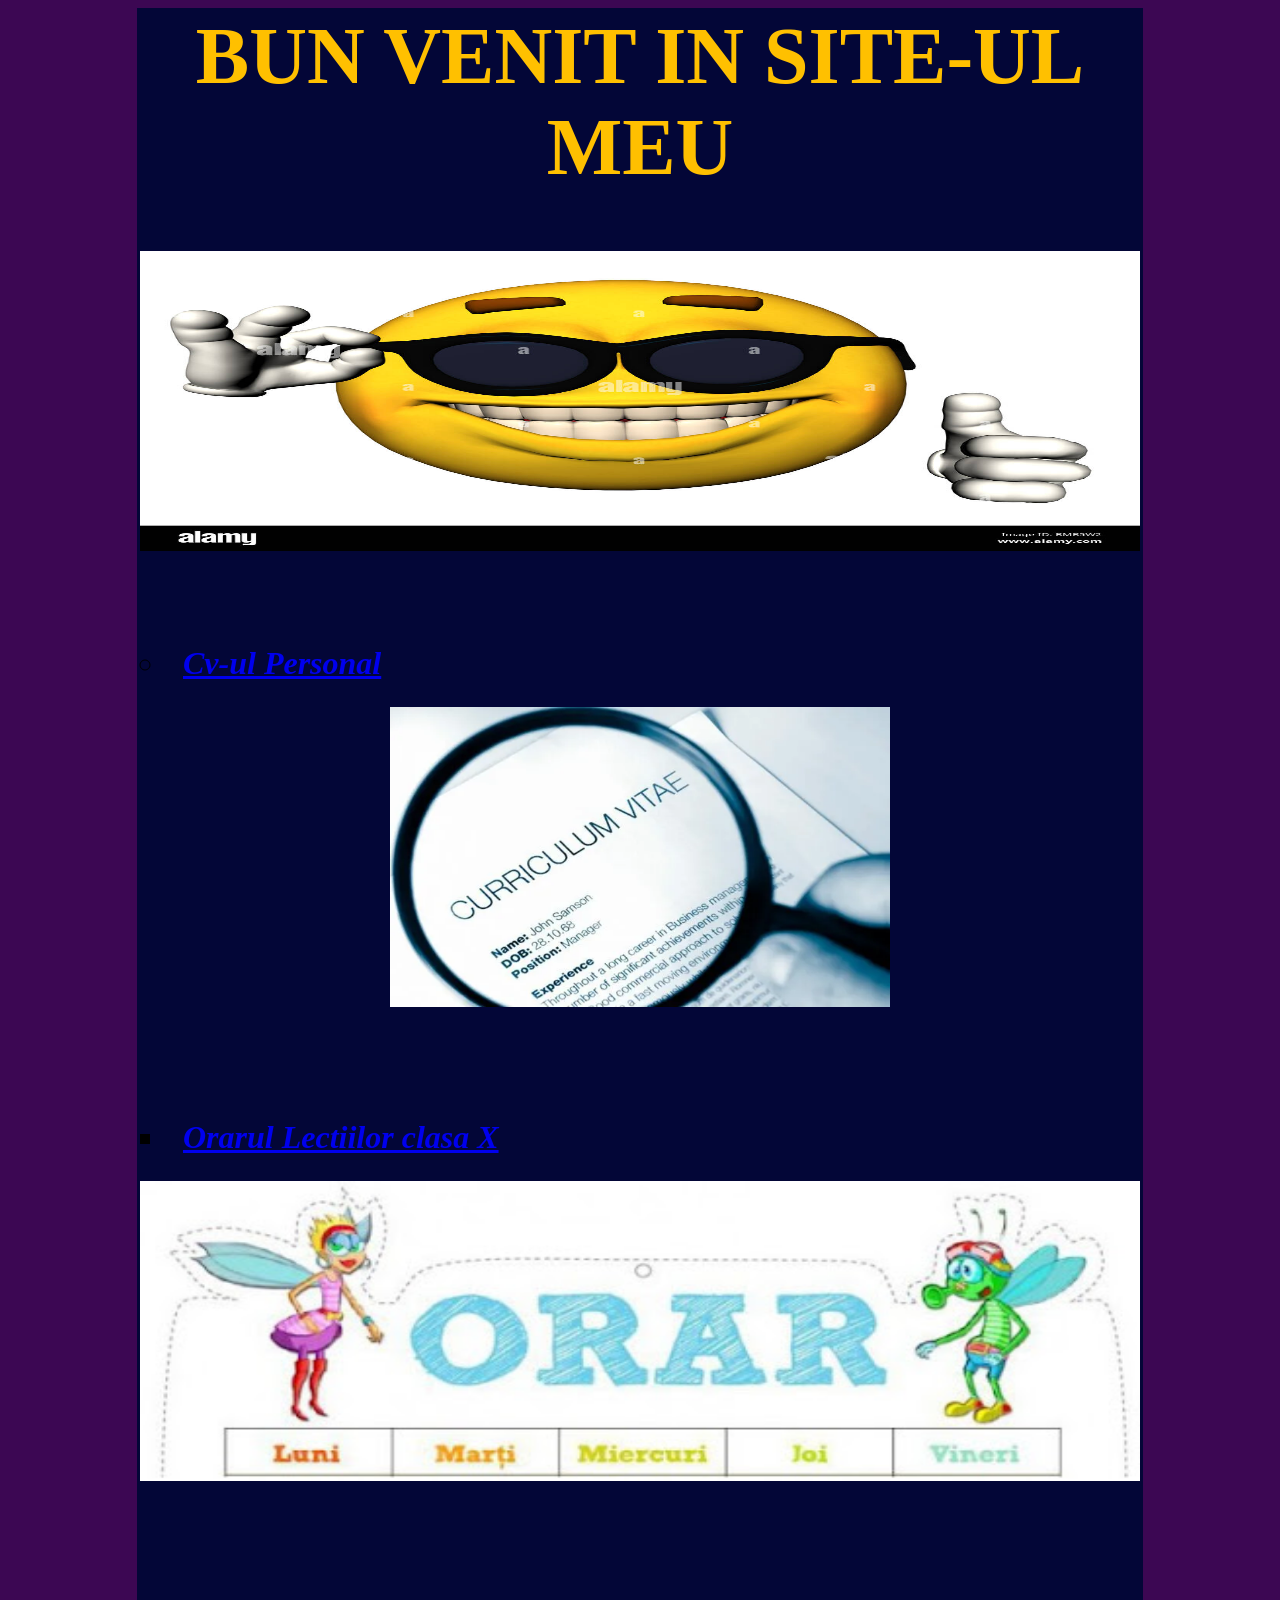
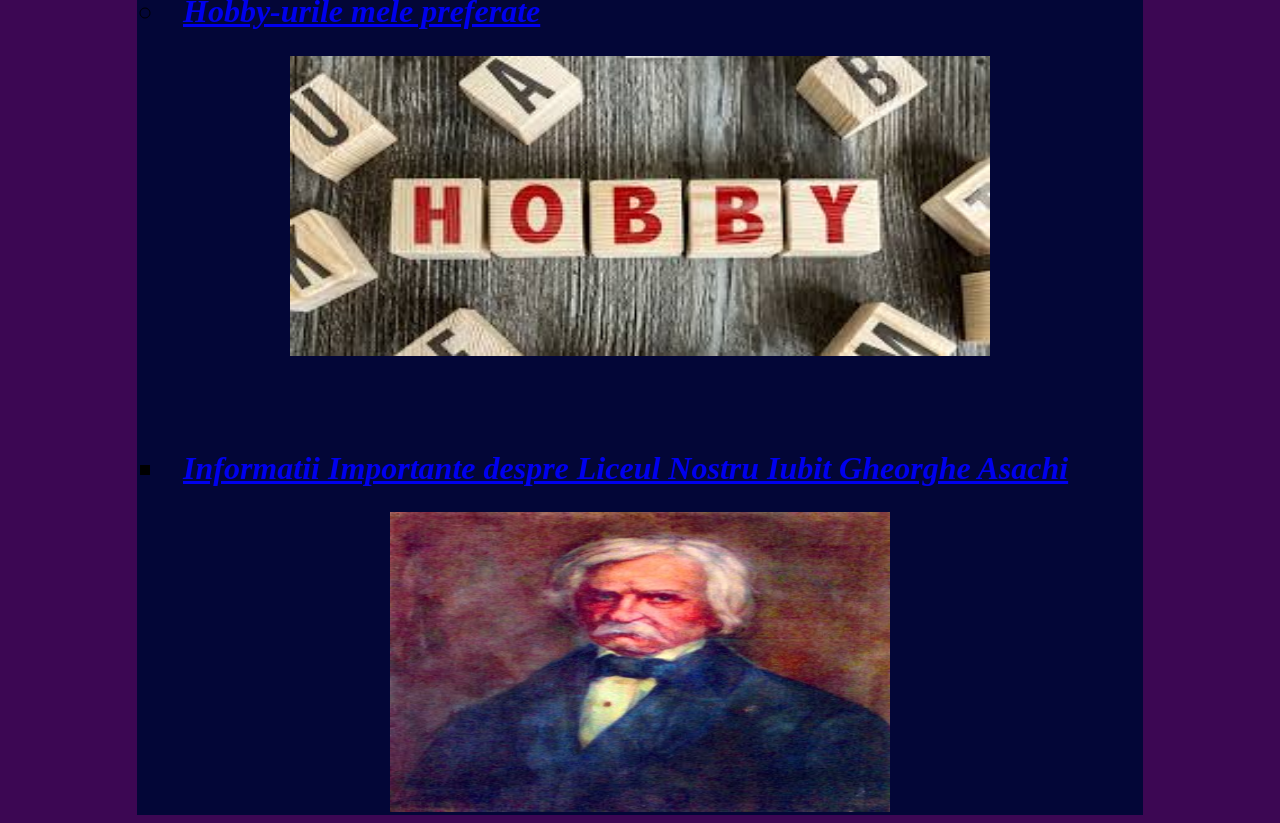
<file: src/index.html>
<html>
<head>
<title >Cuprins</title>
</head>
<body bgcolor="#3C0753">
<table border="0" align="center" width="900" height="800" bgcolor="#030637">
<tr>
<th><h1 style="font-size:80px; color:#FFC000"><b>BUN VENIT IN SITE-UL MEU</h1></b></caption></th>
</tr>
<tr>
<th>
<img src="like.jpg" width="1000" height="300"><br><br><br><br><br><br>
</th>
</tr>
<ul type="circle">
<tr>
<td >
<a  href="C:\Users\User\Downloads\HtmlProiectInfo\CV.html"><h1 ><b><i><li type="circle" >Cv-ul Personal</a></b></i></h1></li>
</td>
</tr>
<tr>
<th>
<img src="curiculum.jpg" width="500" height="300"><br><br><br><br><br><br><br>
</th>
</tr>
<tr>
<td >
<a  href="C:\Users\User\Downloads\HtmlProiectInfo\Orarul.html"><h1><i><b><li type="square">Orarul Lectiilor clasa X</a></i></b></h1></li>
</td>
</tr>
<tr>
<th>
<img src="orar.jpg" width="1000" height="300"><br><br><br><br><br><br><br>
</th>
</tr>
<tr>
<td >
<a  href="C:\Users\User\Downloads\HtmlProiectInfo\hobby.html"><h1><b><i><li type="circle">Hobby-urile mele preferate</a></i></b></h1></li>
</td>
</tr>
<tr>
<th>
<img src="hobi.jpg" width="700" height="300"><br><br><br><br><br><br>
</th>
</tr>
<tr>
<td >
<a  href="C:\Users\User\Downloads\HtmlProiectInfo\alegere.html"><b><i><h1><li type="square">Informatii Importante despre Liceul Nostru Iubit Gheorghe Asachi</a></b></i></h1></li>
</td>
</tr>
<tr>
<th>
<img src="asachii.jpg" width="500" height="300">
</th>
</tr>
</ul>
</table>
</body>
</html>
</file>
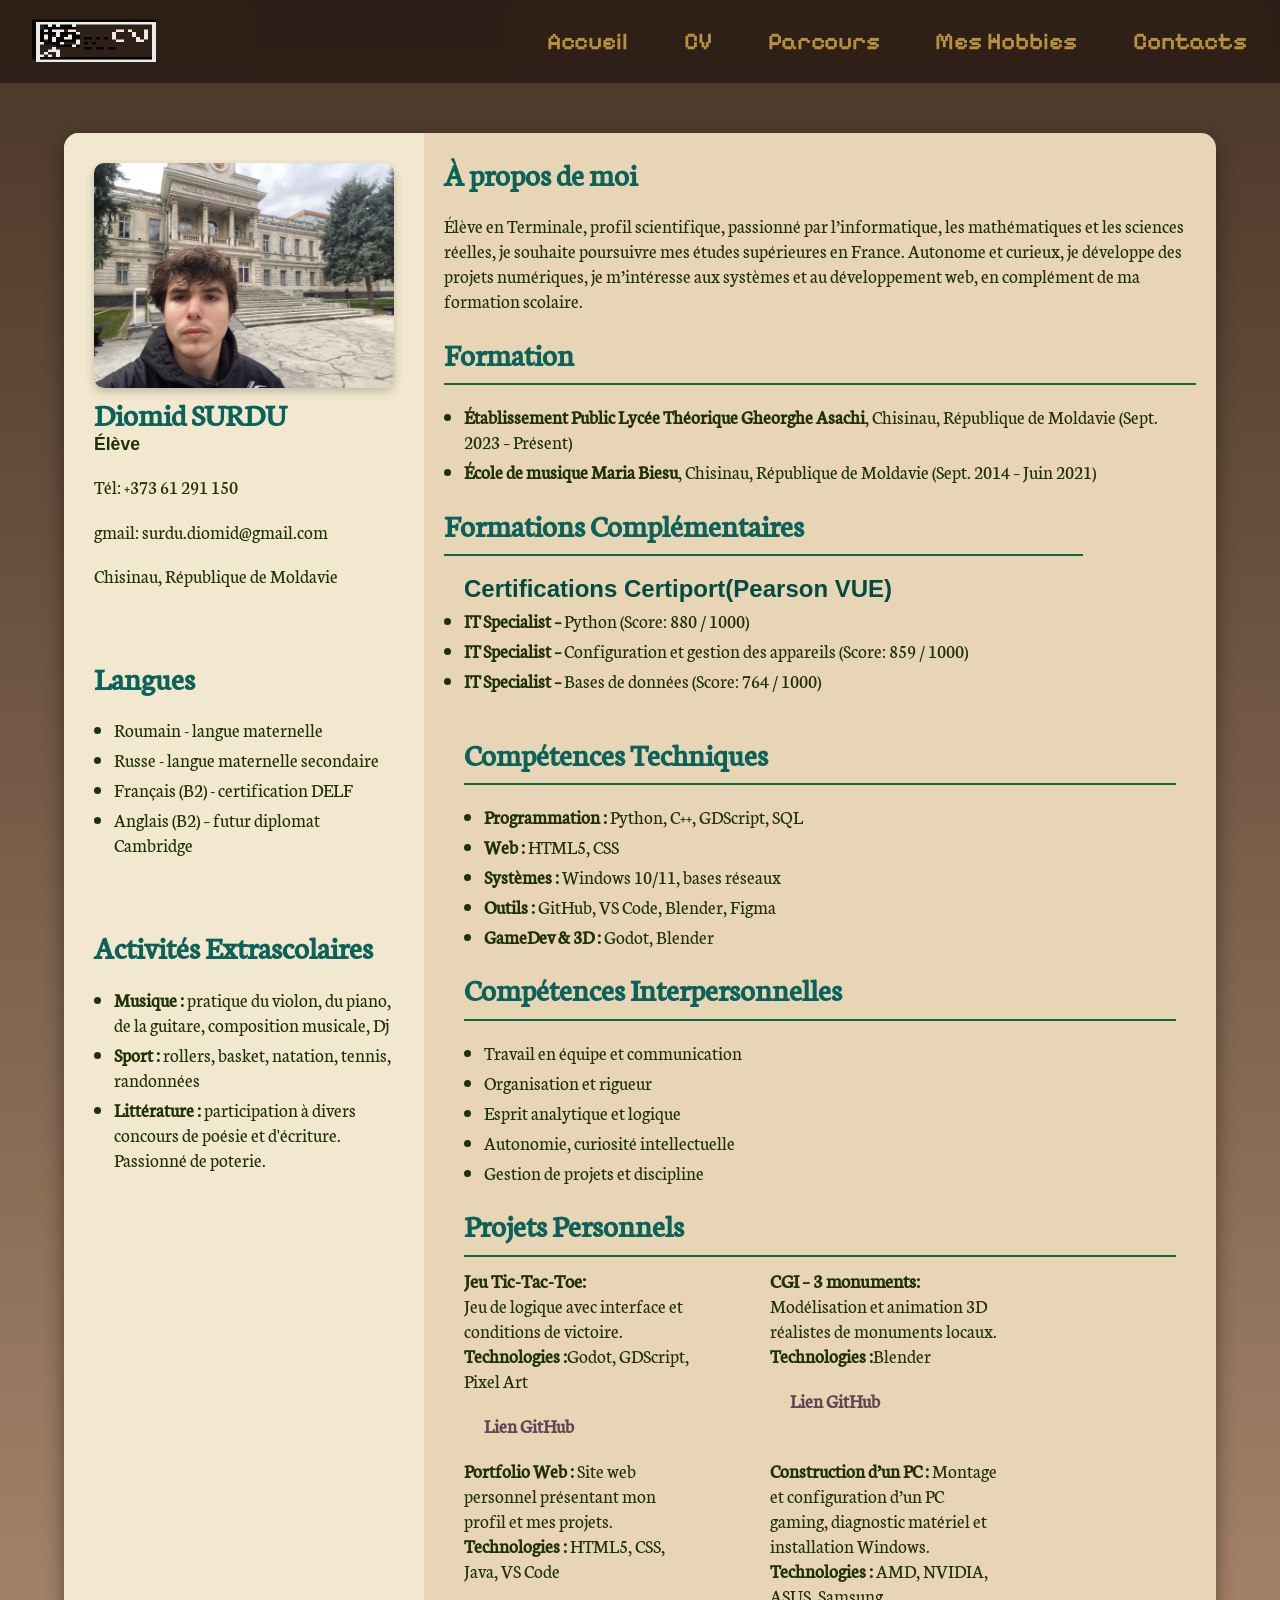
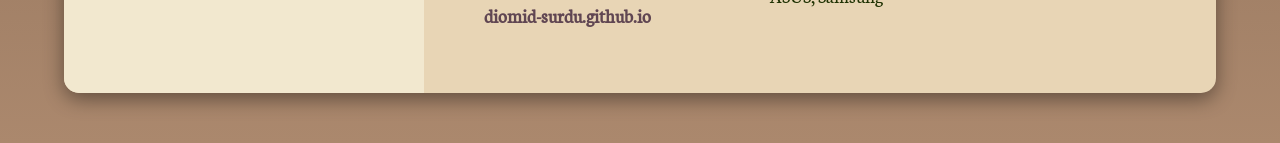
<file: CV.html>
<!DOCTYPE html>
<html lang="en">
<head>
    <meta charset="UTF-8">
    <meta name="viewport" content="width=device-width, initial-scale=1.0">
    <title>CV Personal</title>
    <link href="https://fonts.googleapis.com/css2?family=Poppins:wght@300;400;600&display=swap" rel="stylesheet">
    <link rel="stylesheet" href="style.css">
    <style>
        body {
            margin: 0;
            font-family: 'Neuton', sans-serif;
            background: linear-gradient(180deg, #493628, #AB886D);
            color: #1f3203;
            font-size:1.2rem;
        }
        .header {
            background-color: #2B1D16;
        }
        .nav-options {
            gap: 0.98rem;
        }
        .nav-options a {
            color: #c39b3d;
}
        .nav-options a:hover {
            color: #FFD700;
        }
        .container {
            display: flex;
            flex-direction: row;
            align-items: flex-start;
            margin: 50px auto;
            width: 90%;
            max-width: 1200px;
            background: #E8D5B5;
            border-radius: 15px;
            box-shadow: 0 6px 20px rgba(0, 0, 0, 0.419);
            overflow: hidden;
        }
        .profile-pic {
            flex: 0 0 300px; /* Fixed width for the image */
            height: 1500px;
            background: #F2E8CF;
            padding: 30px;
            text-align: left;
        }
        .profile-pic img {
            width: 100%;
            border-radius: 10px;
            box-shadow: 0 4px 10px rgba(0, 0, 0, 0.2);
        }
        .content {
            flex: 1;
            padding: 20px;
        }
        h1, h2, h3 {
            margin: 0;
        }
        h1 {
            font-size: 2rem;
            color: #0a6258;
        }
        h2 {
            font-size: 1.5rem;
            color: #004d40;
            font-family: 'Roboto', sans-serif;
        }
        h3 {
            font-size: 1.2rem;
        }
        ul, ol {
            padding-left: 20px;
        }
        li {
            margin: 5px 0;
        }
        .highlight {
            background: #ffcc80;
            padding: 1px;
            border-radius: 1px;
            color: #ffffff;
            font-weight: bold;
        }
        a {
            text-decoration: none;
            color: #604652;
            font-weight: bold;
            margin: 20px;
            display: inline-block;
        }
        a:hover {
            color: #004d40;
            transform: scale(1.3);
            transition: all 0.4s cubic-bezier(0.25, 1, 0.5, 1);
        }
        /*float*/
        div.fltcontainer {
            width:100%w;
            overflow:auto;
        }
        div.fltcontainer div {
            width:33%;  
            float:left;
            margin-right: 10%;
        }
        div.mycontainer div:last-child {
            margin-right: 0;
        }


    </style>
</head>
<body>
    <header>
        <div class="header">
            <img src="ressources/cv.gif" style="width:8rem;height:5rem;margin:0rem" alt="mon_logo">
            <nav class="nav-options">
                <a href="index.html" class="pixelify_font">Accueil</a>
                <a href="CV.html" class="pixelify_font">CV</a>
                <a href="parcours.html" class="pixelify_font">Parcours</a>
                <a href="hobby.html" class="pixelify_font">Mes Hobbies</a>
                <a href="contacts.html" class="pixelify_font" style="margin-right:1px;">Contacts</a>
            </nav>
        </div>
    </header>
    <div class="container">
        <!-- Left :-->
        <div class="profile-pic" >
            <img src="ressources/moi.jpg" alt="Profile Picture" class = "auto_rotate">
            <h1>Diomid SURDU</h1>
            <h2 style = "font-size:1.1rem;color:#1f3203">Élève</h2>
            <p>Tél: +373 61 291 150</p>
            <p>gmail: surdu.diomid@gmail.com</p>
            <p>Chisinau, République de Moldavie</p>
            <br><br>
            <h1>Langues</h1>
            <ul>
                <li>Roumain - langue maternelle</li>
                <li>Russe - langue maternelle secondaire</li>
                <li>Français (B2) - certification DELF</li>
                <li>Anglais (B2) – futur diplomat Cambridge</li>
            </ul>
            <br><br>
            <h1>Activités Extrascolaires</h1>
            <ul>
                <li><strong>Musique :</strong> pratique du violon, du piano, de la guitare, composition musicale, Dj</li>
                <li><strong>Sport :</strong> rollers, basket, natation, tennis, randonnées</li>
                <li><strong>Littérature :</strong> participation à divers concours de poésie et d'écriture. Passionné de poterie.</li>
            </ul>
        </div>
        <!-- Right: -->
        <div class="content">
            <h1>À propos de moi</h1>
            <p>Élève en Terminale, profil scientifique, passionné par l’informatique, les mathématiques et les sciences réelles, 
                je souhaite poursuivre mes études supérieures en France. Autonome et curieux, je développe des projets numériques, 
                je m’intéresse aux systèmes et au développement web, en complément de ma formation scolaire.</p>

            <h1>Formation</h1>
            <hr style="width:100%;height:2px;border-width:0;color:#0c6a3e;background-color:#0c6a3e">
            <ul>
                <li><strong>Établissement Public Lycée Théorique Gheorghe Asachi</strong>, Chisinau, République de Moldavie (Sept. 2023 – Présent)</li>
                <li><strong>École de musique Maria Biesu</strong>, Chisinau, République de Moldavie (Sept. 2014 – Juin 2021)</li>
            </ul>

            <h1>Formations Complémentaires</h1>
            <hr style="text-align:left;margin-left:0;width:85%;height:2px;border-width:0;color:#0c6a3e;background-color:#0c6a3e">
            <ul><h2>Certifications Certiport(Pearson VUE)</h2>
                <li><strong>IT Specialist –</strong> Python (Score: 880 / 1000)</li>
                <li><strong>IT Specialist – </strong>Configuration et gestion des appareils (Score: 859 / 1000)</li>
                <li><strong>IT Specialist –</strong> Bases de données (Score: 764 / 1000)</li>
            </ul>

            <div class="content">
                <h1>Compétences Techniques</h1>
                <hr style="width:100%;height:2px;border-width:0;color:#0c6a3e;background-color:#0c6a3e">
                <ul>
                    <li><strong>Programmation :</strong> Python, C++, GDScript, SQL</li>
                    <li><strong>Web :</strong> HTML5, CSS</li>
                    <li><strong>Systèmes :</strong> Windows 10/11, bases réseaux</li>
                    <li><strong>Outils :</strong> GitHub, VS Code, Blender, Figma</li>
                    <li><strong>GameDev & 3D :</strong> Godot, Blender</li>
                </ul>
            
                <h1>Compétences Interpersonnelles</h1>
                <hr style="width:100%;height:2px;border-width:0;color:#0c6a3e;background-color:#0c6a3e">
                <ul>
                    <li>Travail en équipe et communication</li>
                    <li>Organisation et rigueur</li>
                    <li>Esprit analytique et logique</li>
                    <li>Autonomie, curiosité intellectuelle</li>
                    <li>Gestion de projets et discipline</li>
                </ul>

            <h1>Projets Personnels</h1>
            <hr style="width:100%;height:2px;border-width:0;color:#0c6a3e;background-color:#0c6a3e">
                <div class="fltcontainer">
                    <div><strong style="font-size:20px">Jeu Tic-Tac-Toe:</strong><br>Jeu de logique avec interface et conditions de victoire.
                        <br><strong>Technologies :</strong>Godot, GDScript, Pixel Art
                        <br> <a href="https://github.com/diomid-surdu27/Tic-Tac-Toe">Lien GitHub</a></div>
                    <div><strong style="font-size:20px">CGI – 3 monuments:</strong><br>Modélisation et animation 3D réalistes de monuments locaux.
                        <br></ber><strong>Technologies :</strong>Blender
                        <br> <a href="https://github.com/diomid-surdu/CGI-museums">Lien GitHub</a></div>
                </div>
                <div class="fltcontainer">
                    <div><strong>Portfolio Web :</strong> Site web personnel présentant mon profil et mes projets.
                        <br><strong>Technologies :</strong> HTML5, CSS, Java, VS Code
                        <br> <a href="https://diomid-surdu.github.io">diomid-surdu.github.io</a></div>
                    <div><strong>Construction d’un PC :</strong> Montage et configuration d’un PC gaming, diagnostic matériel et installation Windows.
                        <br><strong>Technologies :</strong> AMD, NVIDIA, ASUS, Samsung
                </div>
                    </div>
                    </div>
                </div>
            </div>
        </div>
    </body>
</html>
</file>
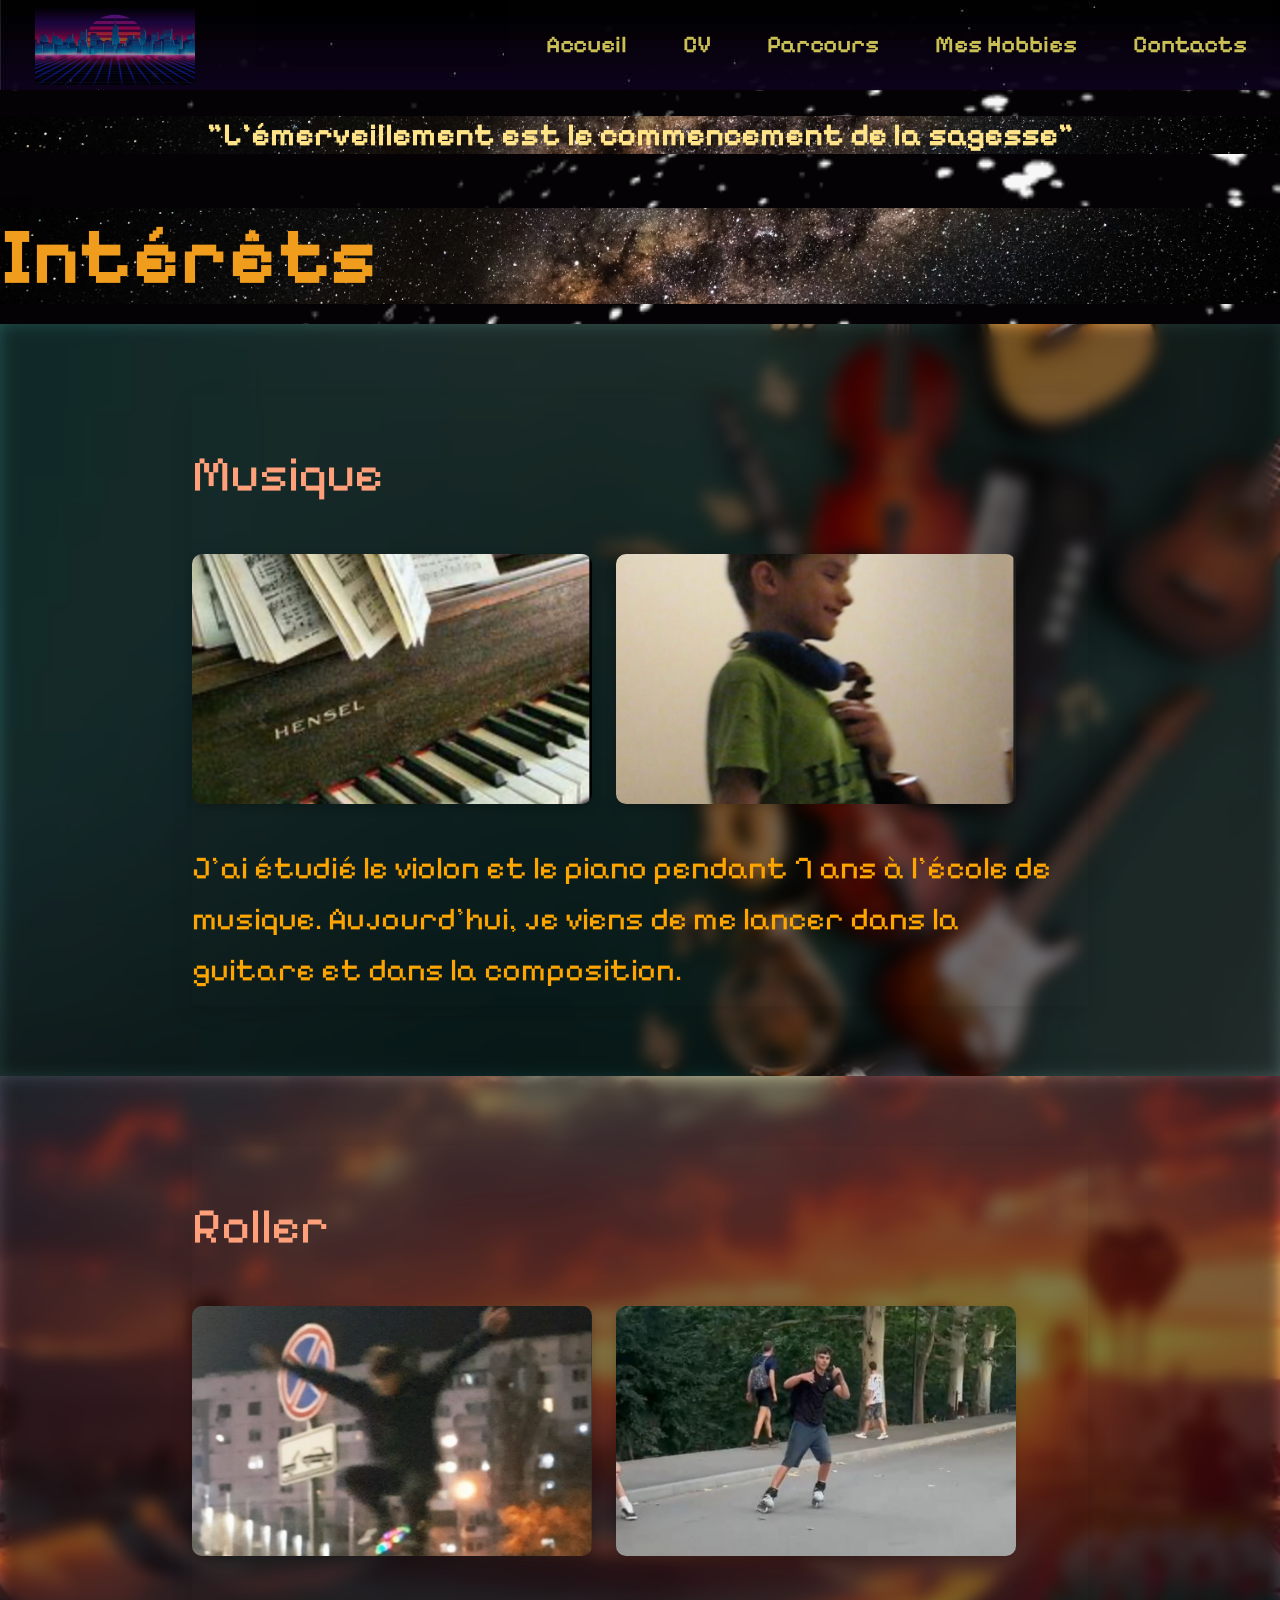
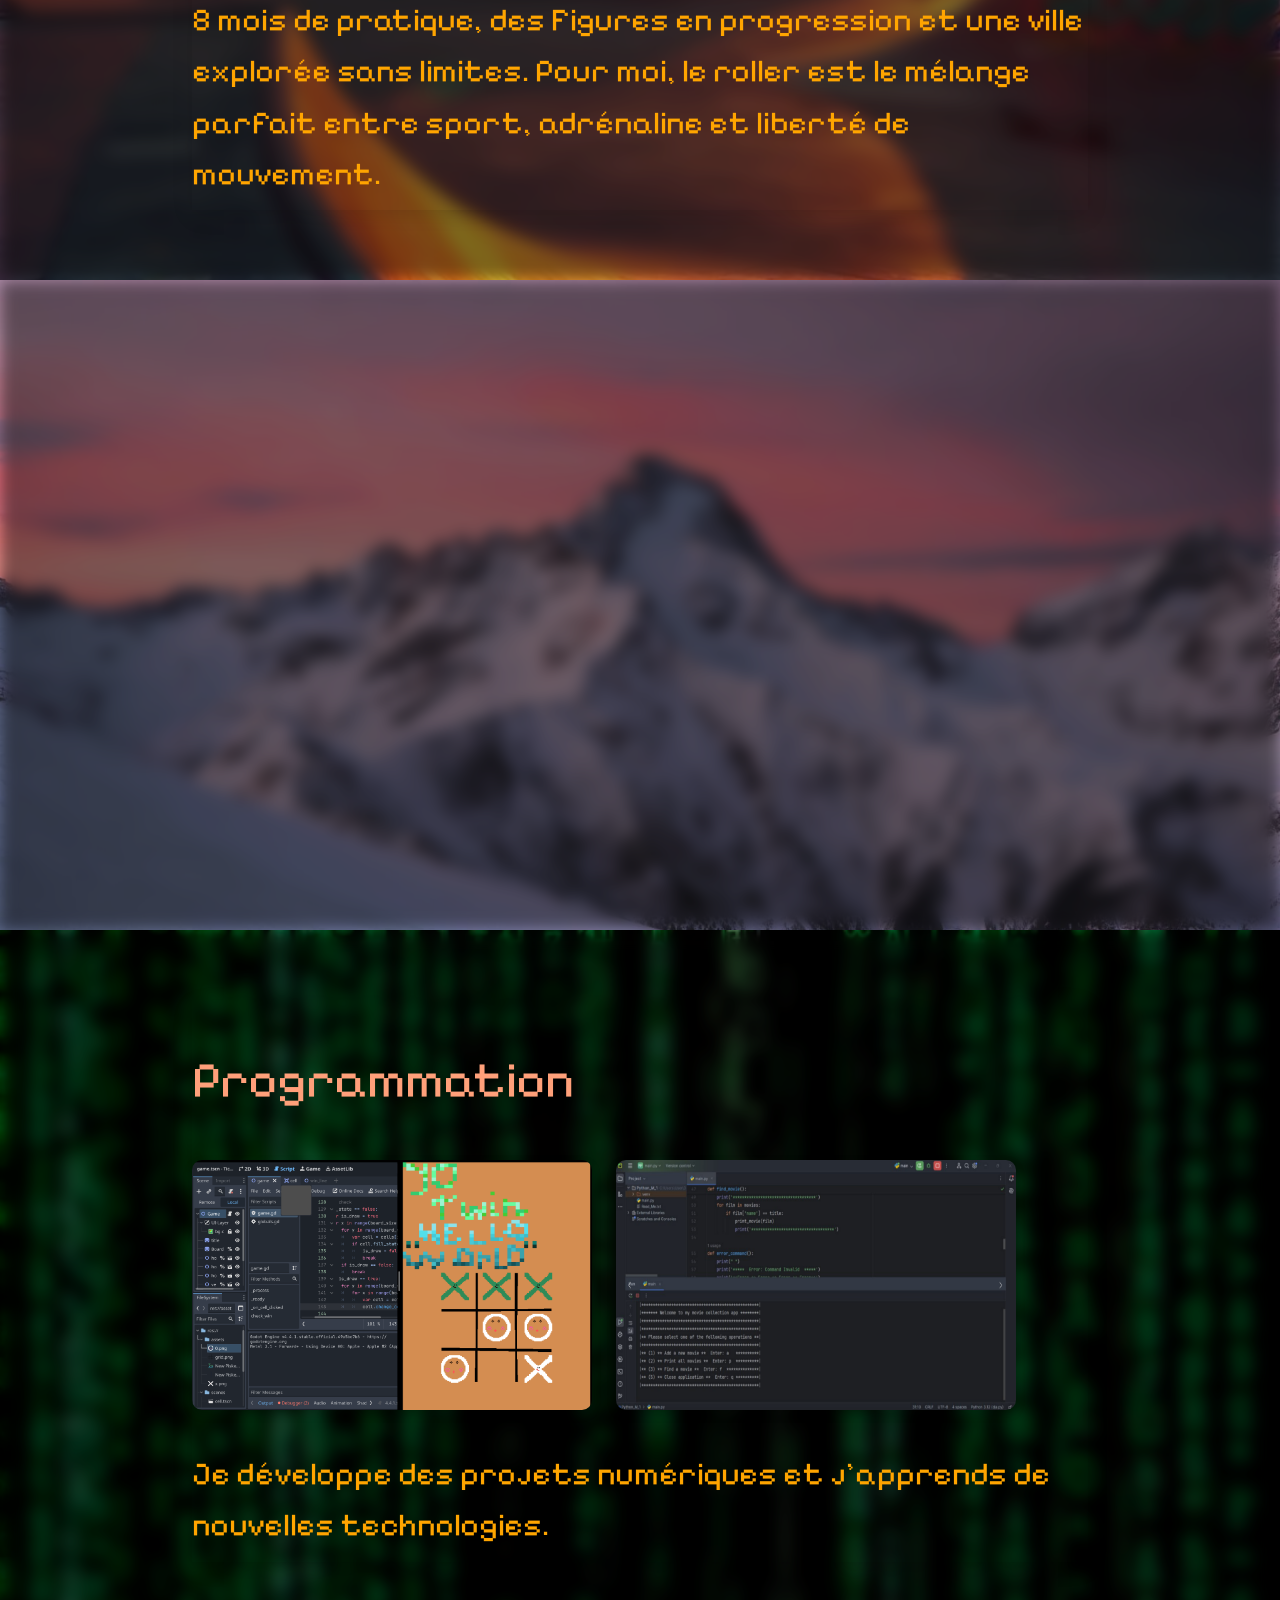
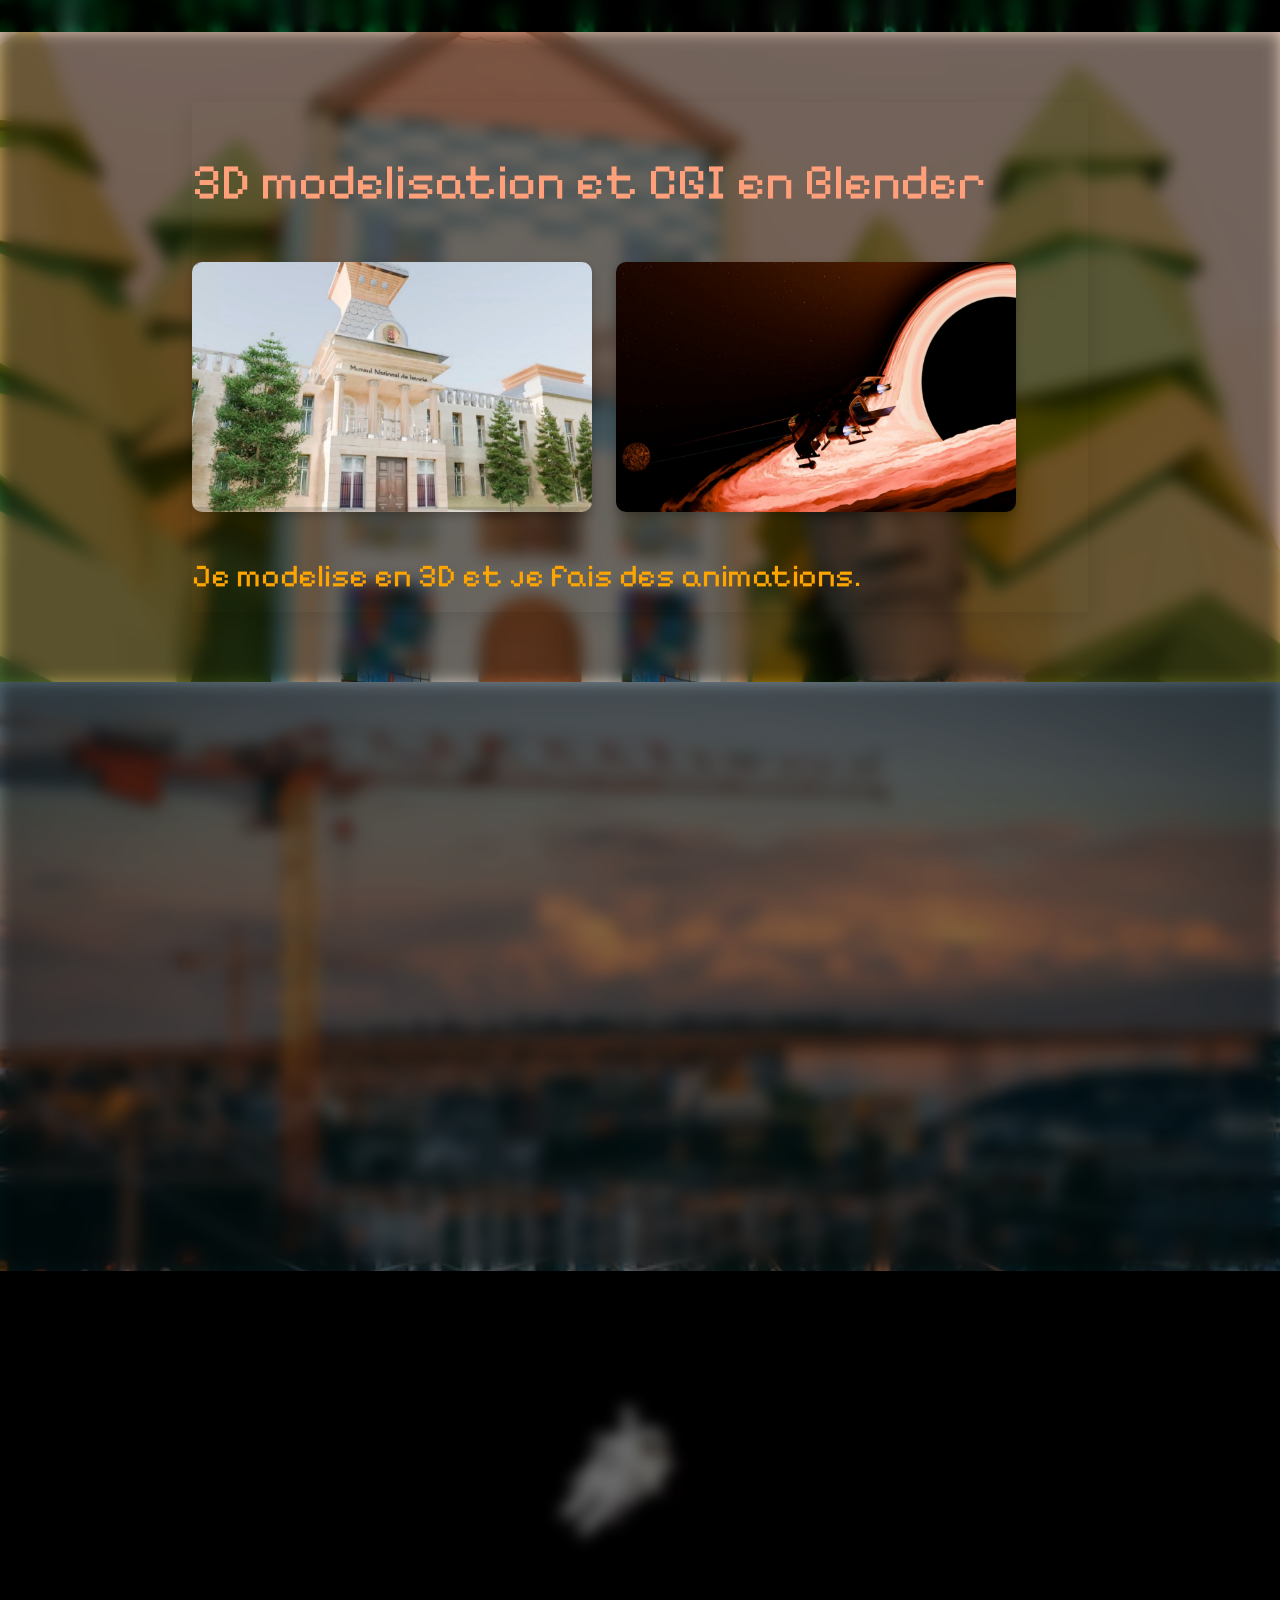
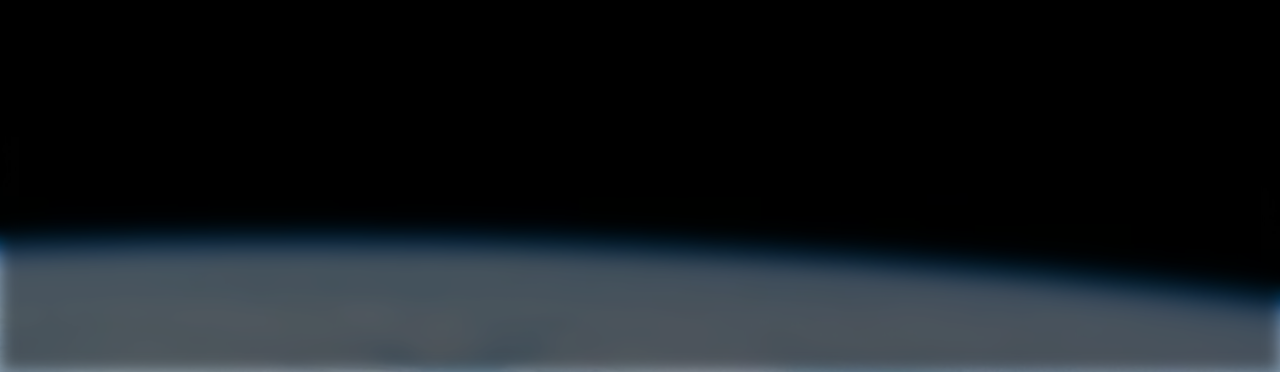
<file: hobby.html>
<!DOCTYPE html>
<html lang="en">
<head>
    <meta charset="UTF-8">
    <meta name="viewport" content="width=device-width, initial-scale=1.0">
    <title>Mes Hobbies</title>
    <link href="https://fonts.googleapis.com/css2?family=Poppins:wght@300;400;600&display=swap" rel="stylesheet">
    <link rel="stylesheet" href="style.css">
    <style>
        @font-face {
            font-family: 'Jacquard12';
            src: url('diomid-surdu.github.io/fonts/Jacquard12.ttf');
        }

        body {
            margin: 0;
            font-family: 'Poppins', sans-serif;
            background-image: url("ressources/stars.gif");
            background-repeat:no-repeat;
            background-position: center;
            background-attachment: fixed;
            background-size: cover;
        }
        
        .main-bg{
            height:100%;
            background-position: center;
            background-repeat: no-repeat;
            background-size:cover;

        }

        .img1 {background-image:url("ressources/vid.png")}
        .img2 {background-image:url("ressources/hobby_imgs/music_bg.png")}
        .img3 {background-image:url("ressources/hobby_imgs/roller_bg.png")}
        .img4 {background-image:url("ressources/hobby_imgs/ski_bg.png")}
        .img5 {background-image:url("ressources/hobby_imgs/programming_bg.png")}
        .img6 {background-image:url("ressources/hobby_imgs/3d_bg.png")}
        .img7 {background-image:url("ressources/hobby_imgs/espace_bg.png")}
        .img8 {background-image:url("ressources/hobby_imgs/inge_bg.png")}

        .header {
            background-image: url("ressources/neon_future.png");
            opacity:.95;
        }

        .nav-options {
            display: flex;
            gap: 3.5rem;
        }

        .nav-options a {
            color: #d4ca5a;
        }

        .nav-options a:hover {
            color: #E9762B;
        }

        .container {
            max-width: 100%;
            margin: 0px auto;
            padding: 0px;
            border-radius: 0px;
            box-shadow: 0 6px 20px rgba(0, 0, 0, 0.1);
        }

        .container p{
            font-size:50px;
            color:lightsalmon;
        }

        .hobby {
            display: flex;
            flex-wrap: wrap;
            align-items: center;
            margin-bottom: 0px;
            padding-bottom: 0px;
            opacity: 0; /* Initially hidden */
            transform: translateY(200px); /* Start slightly below */
            transition: opacity 0.9s ease, transform 0.9s ease; /* Smooth animation */
        }

        .hobby.visible {
            opacity: 1; /* Fully visible */
            transform: translateY(0); /* Move to original position */
        }

        .hobby img {
            width: 400px;
            height: 250px;
            border-radius: 10px;
            box-shadow: 0 4px 10px rgba(0, 0, 0, 0.2);
            margin-right: 20px;
            transition: transform 0.3s ease;
        }

        .hobby img:hover {
            transform: scale(1.1);
        }

        .hobby-content {
            flex: 1;
        }

        .hobby-content h2 {
            margin-bottom: 10px;
        }

        .hobby-content h2 {
        margin-bottom: 10px;
        color: orange;
    }

    .hobby-content p {
        font-size: 2rem;
        line-height: 1.6;
        margin-bottom: 10px;
        color: orange;
    }
        .h5{
            opacity:0;
        }

        .img_blur{
            position: absolute;
            top: 0; left: 0; right: 0; bottom: 0;
            background-image: inherit;
            background-size: cover;
            background-position: center;
            filter: blur(8px) brightness(0.5);
            z-index: 1;
        }
    </style>
</head>
<body>
    <header>
        <div class="header">
            <img class="icn" src="ressources/neon_future.png" style="width:10rem;height:5rem;margin:.2rem; opacity:.6" alt="mon_logo">
            <nav class="nav-options">
                <a href="index.html" class="pixelify_font">Accueil</a>
                <a href="CV.html" class="pixelify_font">CV</a>
                <a href="parcours.html" class="pixelify_font">Parcours</a>
                <a href="hobby.html" class="pixelify_font">Mes Hobbies</a>
                <a href="contacts.html" class="pixelify_font" style="margin-right:1px;">Contacts</a>
            </nav>
        </div>
    </header>

    <main>
        <div class="main-bg img1">
            <h2 class="pixelify_font" style="color:#ffe388;text-align:center;">"L'émerveillement est le commencement de la sagesse"</h2></div>
        <div class="container"><div class="main-bg img1">
        
            <h1 class="pixelify_font" style="font-size:5rem;color:#f09c1d;margin-bottom:20px;">Intérêts</h1>
            </div>
            

<!--inceput_muzica-->
            <div class="main-bg img2" style="position: relative; overflow: hidden; padding: 50px 0;">
                
            <div style="
                position: absolute;
                top: 0; left: 0; right: 0; bottom: 0;
                background-image: inherit;
                background-size: cover;
                background-position: center;
                filter: blur(8px) brightness(0.5);
                z-index: 1;">
            </div>
        
            <div class="hobby" style="position: relative; z-index: 2; border-radius: 15px; padding: 20px; width: 70%; margin: 0 auto;">
                
            <div class="container" style="width:100%;">
                <p class="pixelify_font">Musique</p>
                <img src="ressources/hobby_imgs/hobby_containter_imgs/msq2.png">
        <img src="ressources/hobby_imgs/hobby_containter_imgs/msq3.png">
                <div class="hobby-content">
                    
                    <p class="pixelify_font">J’ai étudié le violon et le piano pendant 7 ans à l’école de musique. 
                        Aujourd'hui, je viens de me lancer dans la guitare et dans la composition.</p>
                </div>
                </div>
                </div>
            </div>

 <!--sfarsit-->


           <!--inceput_roller-->
           <div class="main-bg img3" style="position: relative; overflow: hidden; padding: 50px 0;">
                
            <div style="
                position: absolute;
                top: 0; left: 0; right: 0; bottom: 0;
                background-image: inherit;
                background-size: cover;
                background-position: center;
                filter: blur(8px) brightness(0.5);
                z-index: 1;">
            </div>
        
            <div class="hobby" style="position: relative; z-index: 2; border-radius: 15px; padding: 20px; width: 70%; margin: 0 auto;">
                
            <div class="container" style="width:100%;">
                <p class="pixelify_font">Roller</p>
                <img src="ressources/hobby_imgs/hobby_containter_imgs/roller1.png">
                <img src="ressources/hobby_imgs/hobby_containter_imgs/roller2.png">
                <div class="hobby-content">
                    
                    <p class="pixelify_font">8 mois de pratique, des Figures en progression et une 
                        ville explorée sans limites. Pour moi, le roller est le 
                        mélange parfait entre sport, adrénaline et liberté de mouvement.</p>
                </div>
                </div>
                </div>
            </div>

 <!--sfarsit-->

             <!--inceput_ski-->
           <div class="main-bg img4" style="position: relative; overflow: hidden; padding: 50px 0;">
                
            <div style="
                position: absolute;
                top: 0; left: 0; right: 0; bottom: 0;
                background-image: inherit;
                background-size: cover;
                background-position: center;
                filter: blur(8px) brightness(0.5);
                z-index: 1;">
            </div>
        
            <div class="hobby" style="position: relative; z-index: 2; border-radius: 15px; padding: 20px; width: 70%; margin: 0 auto;">
                
            <div class="container" style="width:100%;">
                <p class="pixelify_font">Ski</p>
                <img src="ressources/hobby_imgs/hobby_containter_imgs/ski1.png">
                <img src="ressources/hobby_imgs/hobby_containter_imgs/ski2.png">
                <div class="hobby-content">
                    
                    <p class="pixelify_font">Le ski est une activité que je pratique en hiver.</p>
                </div>
                </div>
                </div>
            </div>

 <!--sfarsit-->

             <!--sfarsit-->

             <!--inceput_prog-->
           <div class="main-bg img5" style="position: relative; overflow: hidden; padding: 50px 0;">
                
            <div style="
                position: absolute;
                top: 0; left: 0; right: 0; bottom: 0;
                background-image: inherit;
                background-size: cover;
                background-position: center;
                filter: blur(8px) brightness(0.5);
                z-index: 1;">
            </div>
        
            <div class="hobby" style="position: relative; z-index: 2; border-radius: 15px; padding: 20px; width: 70%; margin: 0 auto;">
                
            <div class="container" style="width:100%;">
                <p class="pixelify_font">Programmation</p>
                <img src="ressources/hobby_imgs/hobby_containter_imgs/prog1.png">
                <img src="ressources/hobby_imgs/hobby_containter_imgs/prog2.png">
                <div class="hobby-content">
                    
                    <p class="pixelify_font">Je développe des projets numériques et j'apprends de nouvelles technologies.</p>
                </div>
                </div>
                </div>
            </div>

 <!--sfarsit-->

             <!--inceput_3d-->
           <div class="main-bg img6" style="position: relative; overflow: hidden; padding: 50px 0;">
                
            <div style="
                position: absolute;
                top: 0; left: 0; right: 0; bottom: 0;
                background-image: inherit;
                background-size: cover;
                background-position: center;
                filter: blur(8px) brightness(0.5);
                z-index: 1;">
            </div>
        
            <div class="hobby" style="position: relative; z-index: 2; border-radius: 15px; padding: 20px; width: 70%; margin: 0 auto;">
                
            <div class="container" style="width:100%;">
                <p class="pixelify_font">3D modelisation et CGI en Blender</p>
                <img src="ressources/hobby_imgs/hobby_containter_imgs/3d1.png">
                <img src="ressources/hobby_imgs/hobby_containter_imgs/3d2.png">
                <div class="hobby-content">
                    
                <p class="pixelify_font">Je modelise en 3D et je fais des animations.</p>
                </div>
                </div>
                </div>
            </div>

 <!--sfarsit-->

<!--inceput_ingé-->
<div class="main-bg img8" style="position: relative; overflow: hidden; padding: 50px 0;">
                
    <div style="
        position: absolute;
        top: 0; left: 0; right: 0; bottom: 0;
        background-image: inherit;
        background-size: cover;
        background-position: center;
        filter: blur(8px) brightness(0.5);
        z-index: 1;">
    </div>

    <div class="hobby" style="position: relative; z-index: 2; border-radius: 15px; padding: 20px; width: 70%; margin: 0 auto;">
        
    <div class="container" style="width:100%;">
        <p class="pixelify_font">Ingénierie de Loisir</p>
        <img src="ressources/hobby_imgs/hobby_containter_imgs/inge1.png">
        <img src="ressources/hobby_imgs/hobby_containter_imgs/inge2.png">
        <div class="hobby-content">
            
            <p class="pixelify_font"></p>
        </div>
        </div>
        </div>
    </div>

 <!--inceput_espace-->
 <div class="main-bg img7" style="position: relative; overflow: hidden; padding: 50px 0;">
                
    <div style="
        position: absolute;
        top: 0; left: 0; right: 0; bottom: 0;
        background-image: inherit;
        background-size: cover;
        background-position: center;
        filter: blur(8px) brightness(0.5);
        z-index: 1;">
    </div>

    <div class="hobby" style="position: relative; z-index: 2; border-radius: 15px; padding: 20px; width: 70%; margin: 0 auto;">
        
    <div class="container" style="width:100%;">
        <p class="pixelify_font">Exploration Spatiale</p>
        <img src="ressources/hobby_imgs/hobby_containter_imgs/espace1.png">
        <img src="ressources/hobby_imgs/hobby_containter_imgs/espace2.png">
        <div class="hobby-content">
            
            <p class="pixelify_font">J aime explorer des fenomenes et objets qui sont dehors notre atmosphere</p>
        </div>
        </div>
        </div>
    </div>


    </main>

    <script>
        // IntersectionObserver for scroll animations
        const hobbies = document.querySelectorAll('.hobby');

        const observer = new IntersectionObserver((entries) => {
            entries.forEach((entry) => {
                if (entry.isIntersecting) {
                    entry.target.classList.add('visible');
                }
            });
        });

        hobbies.forEach((hobby) => {
            observer.observe(hobby);
        });
    </script>
</body>
</html>
</file>
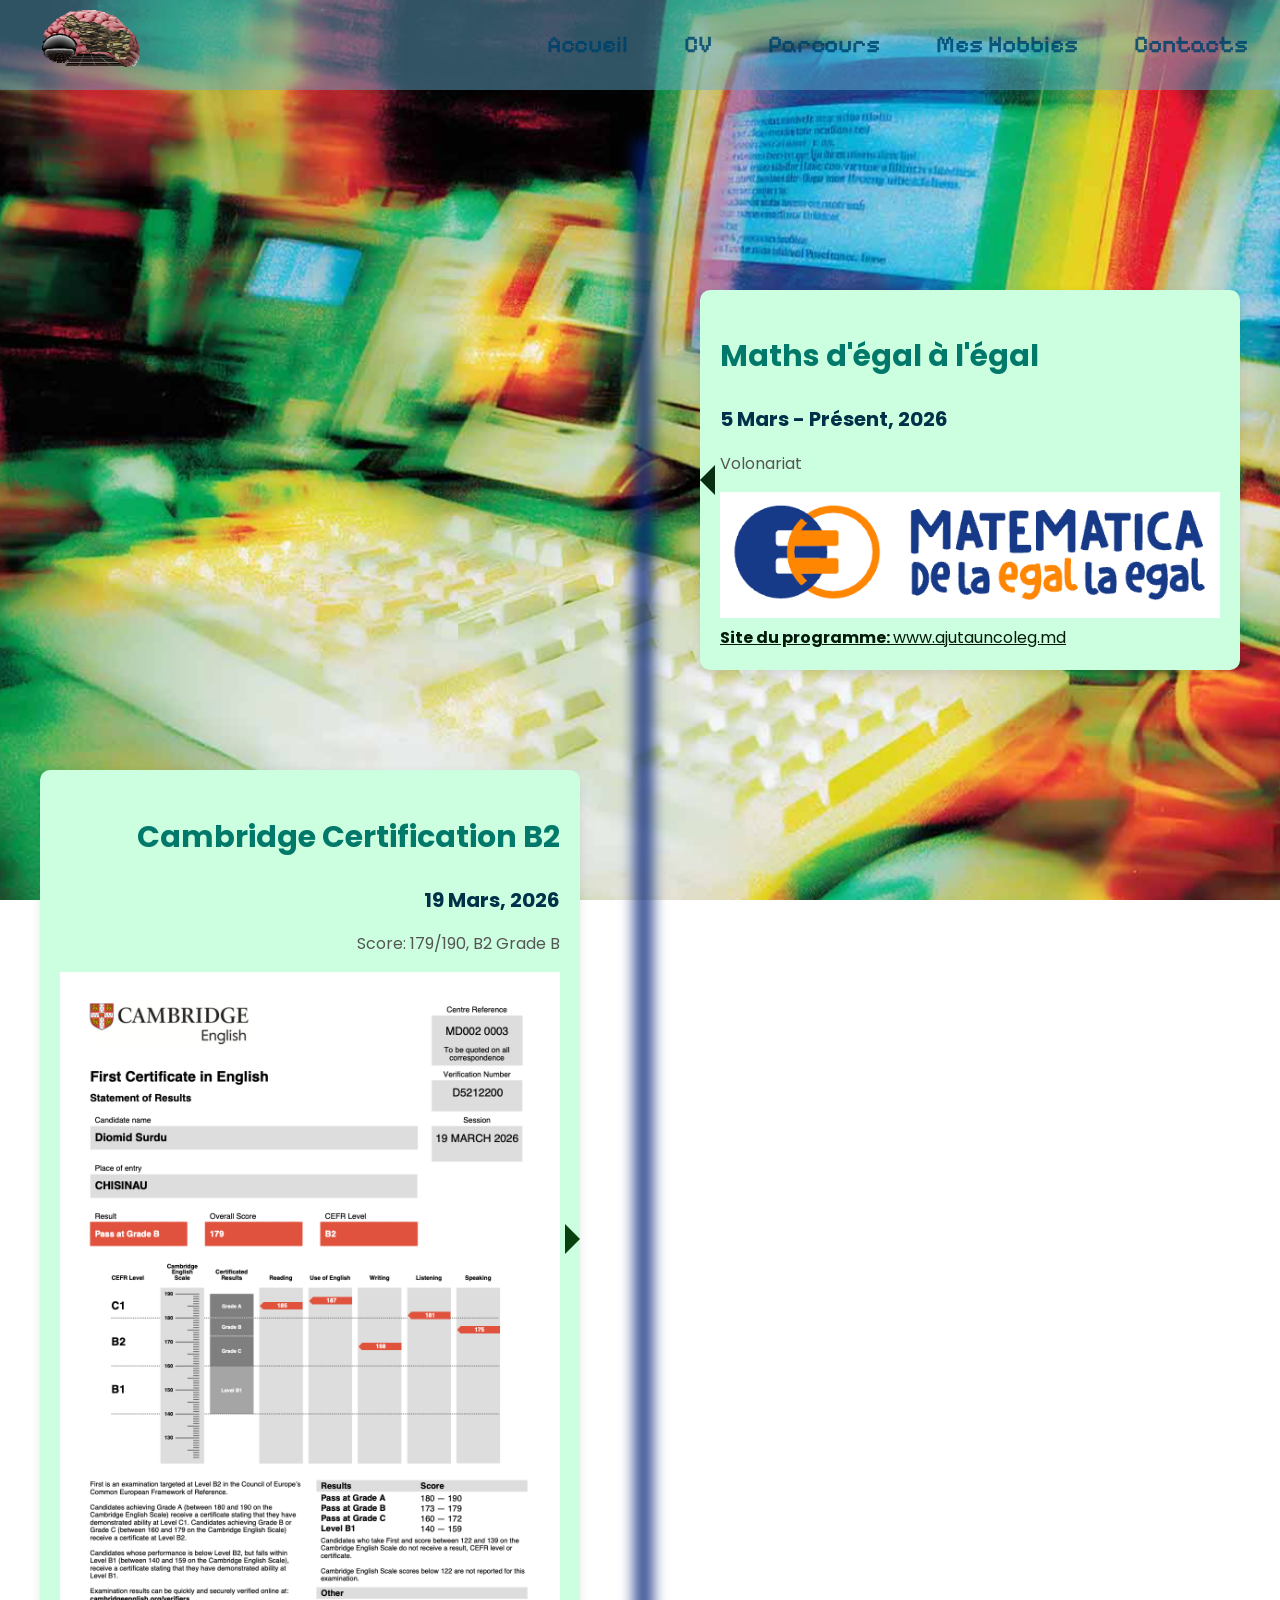
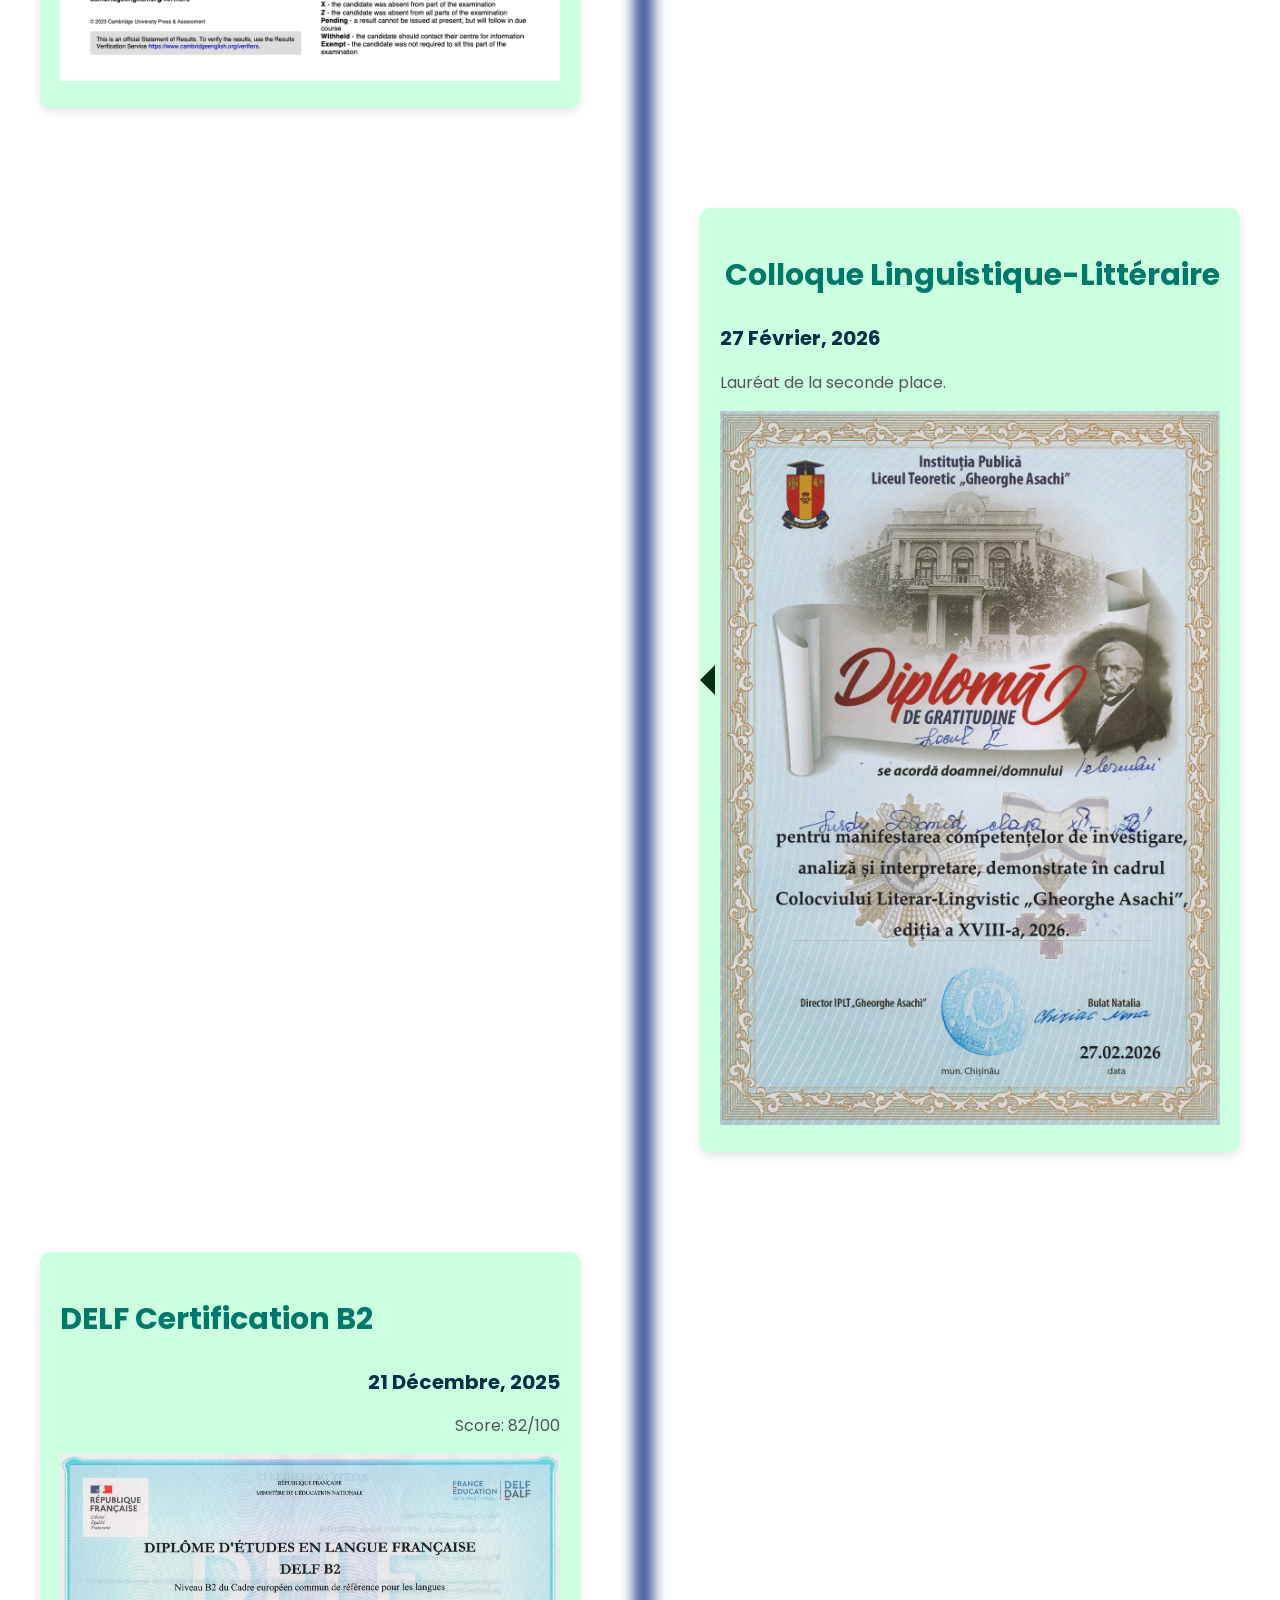
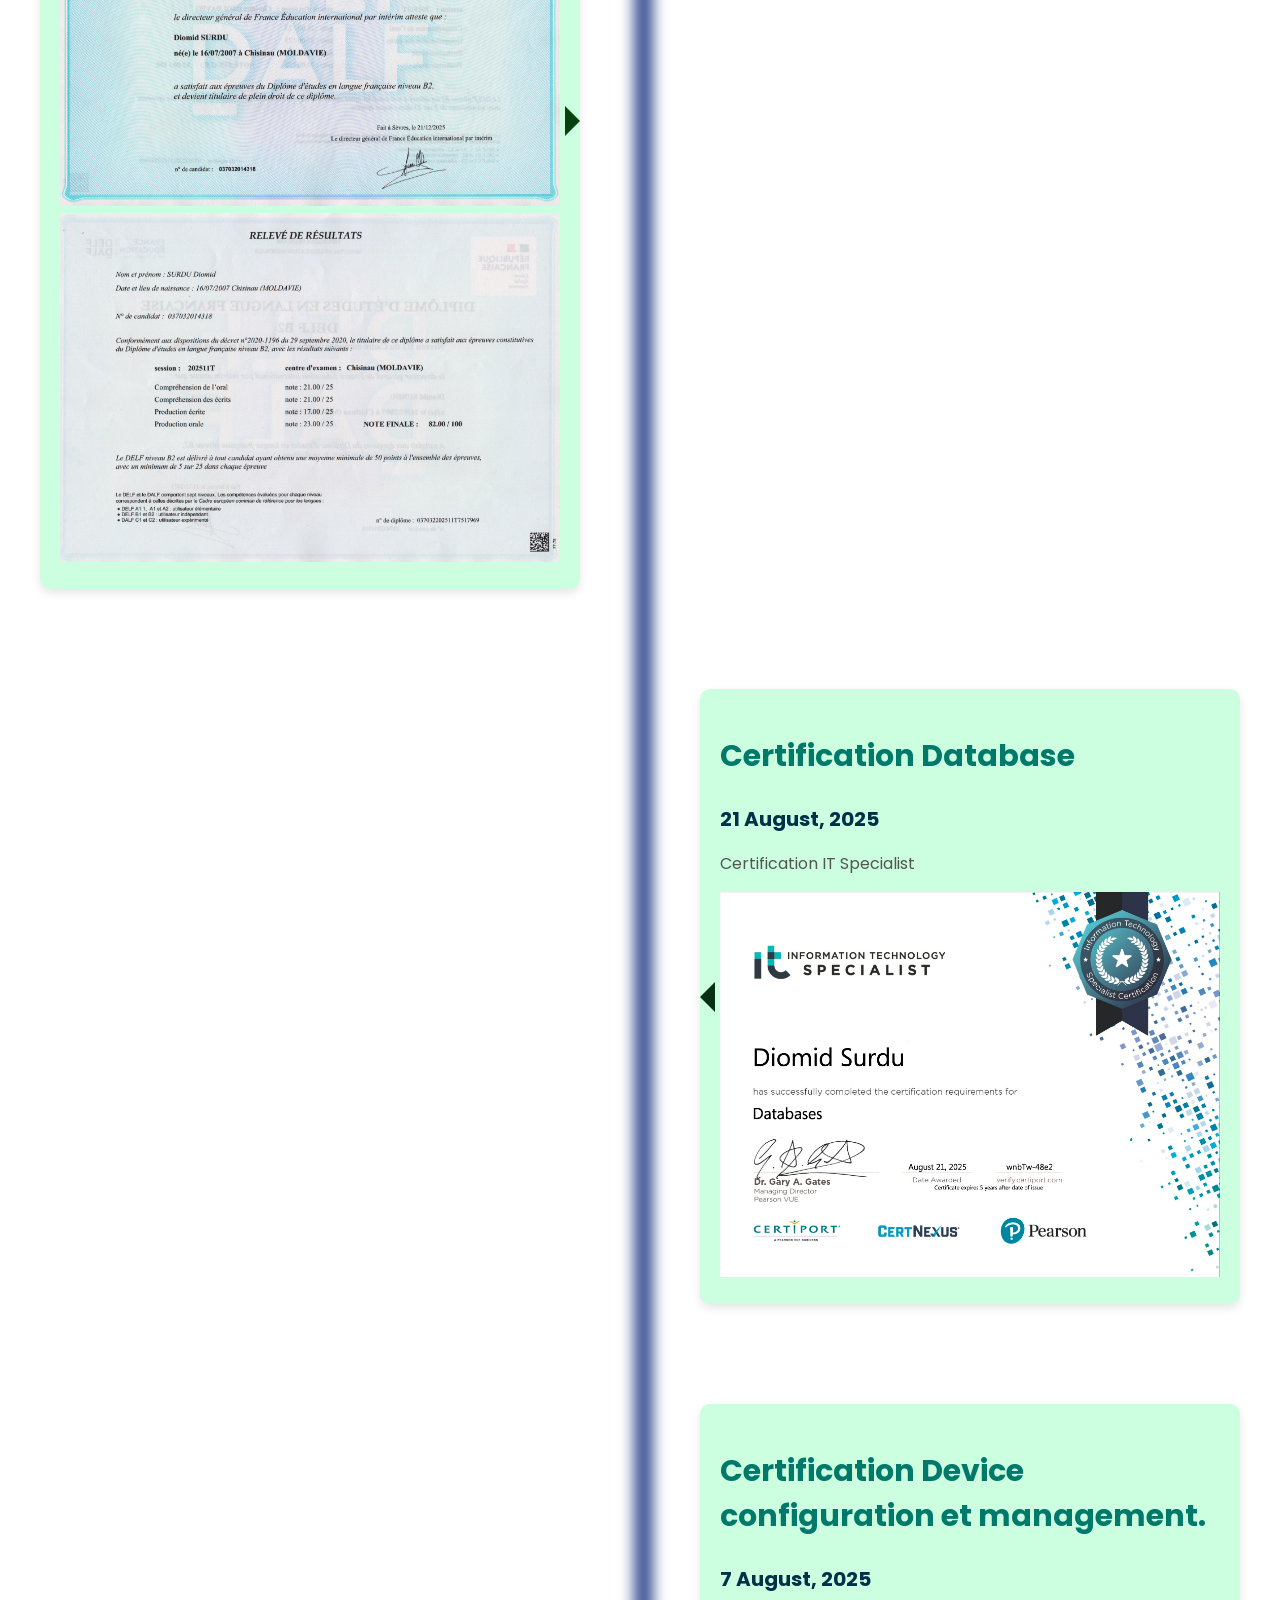
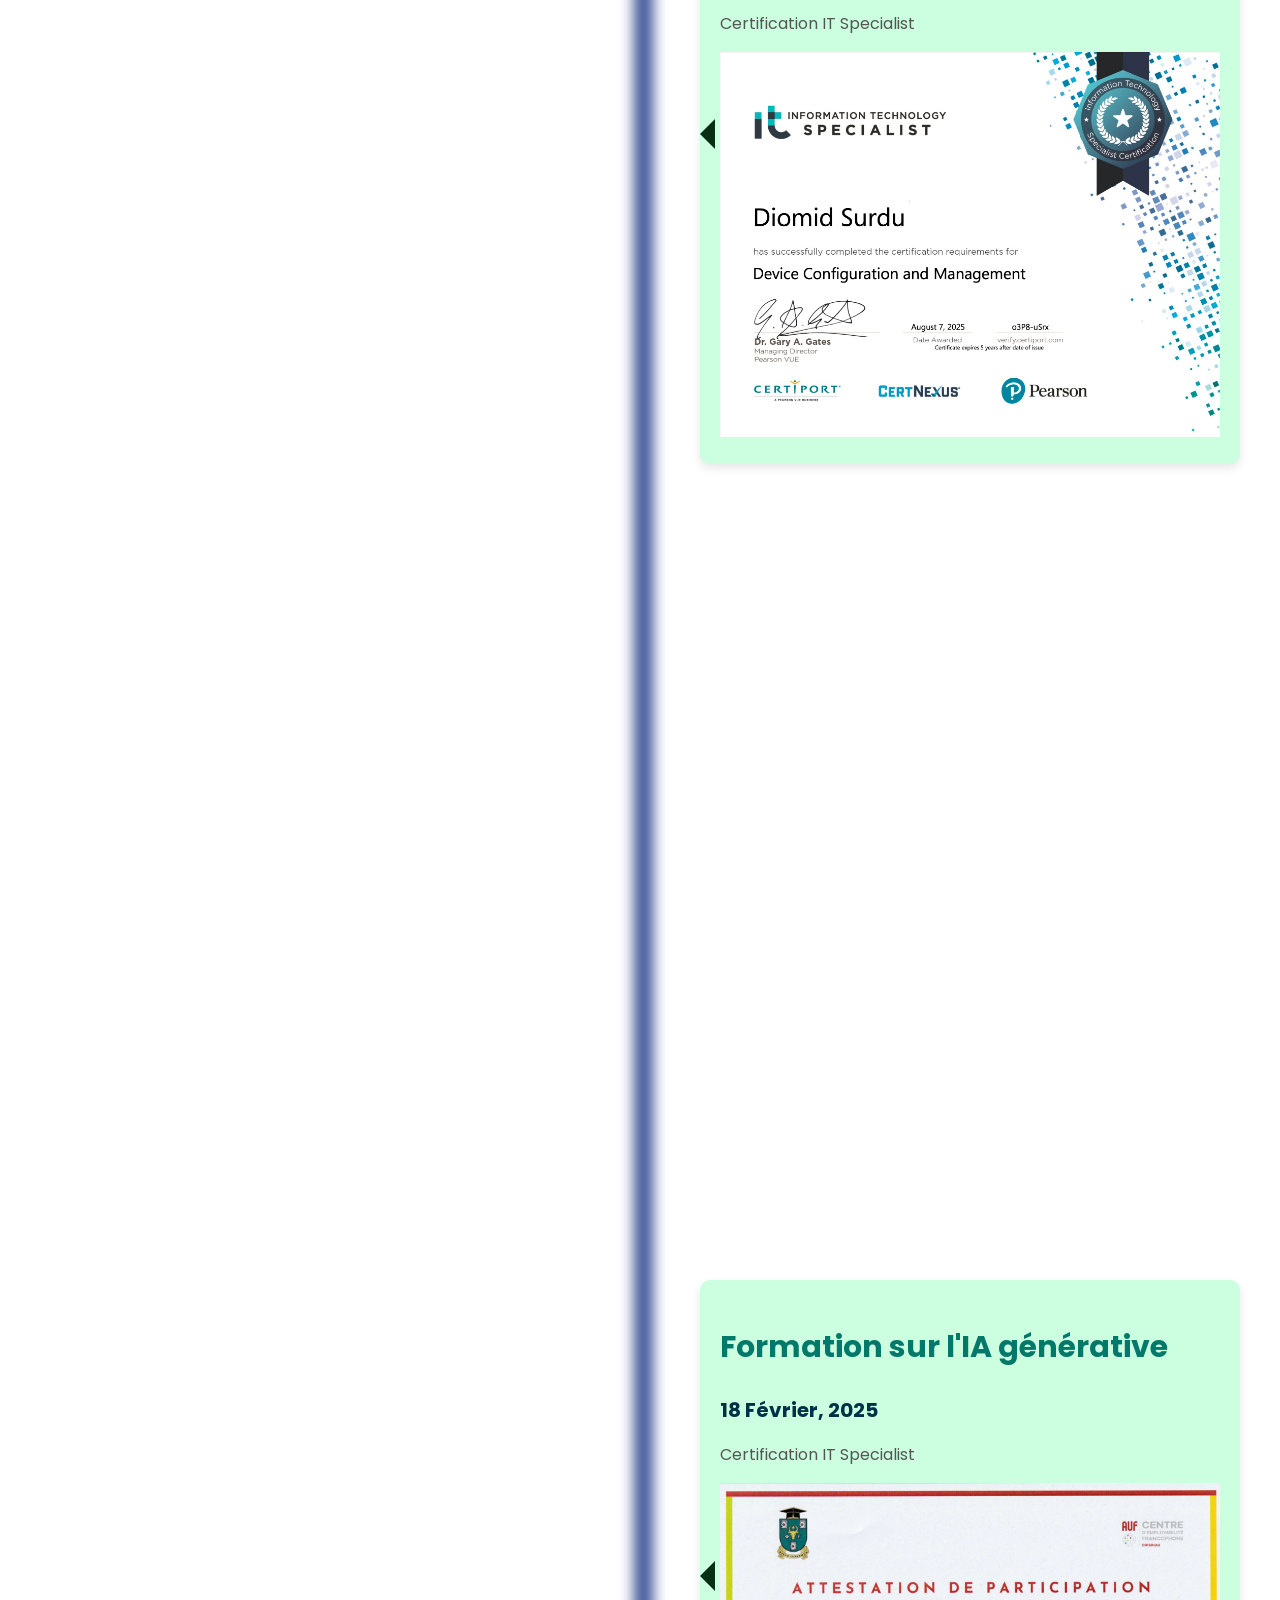
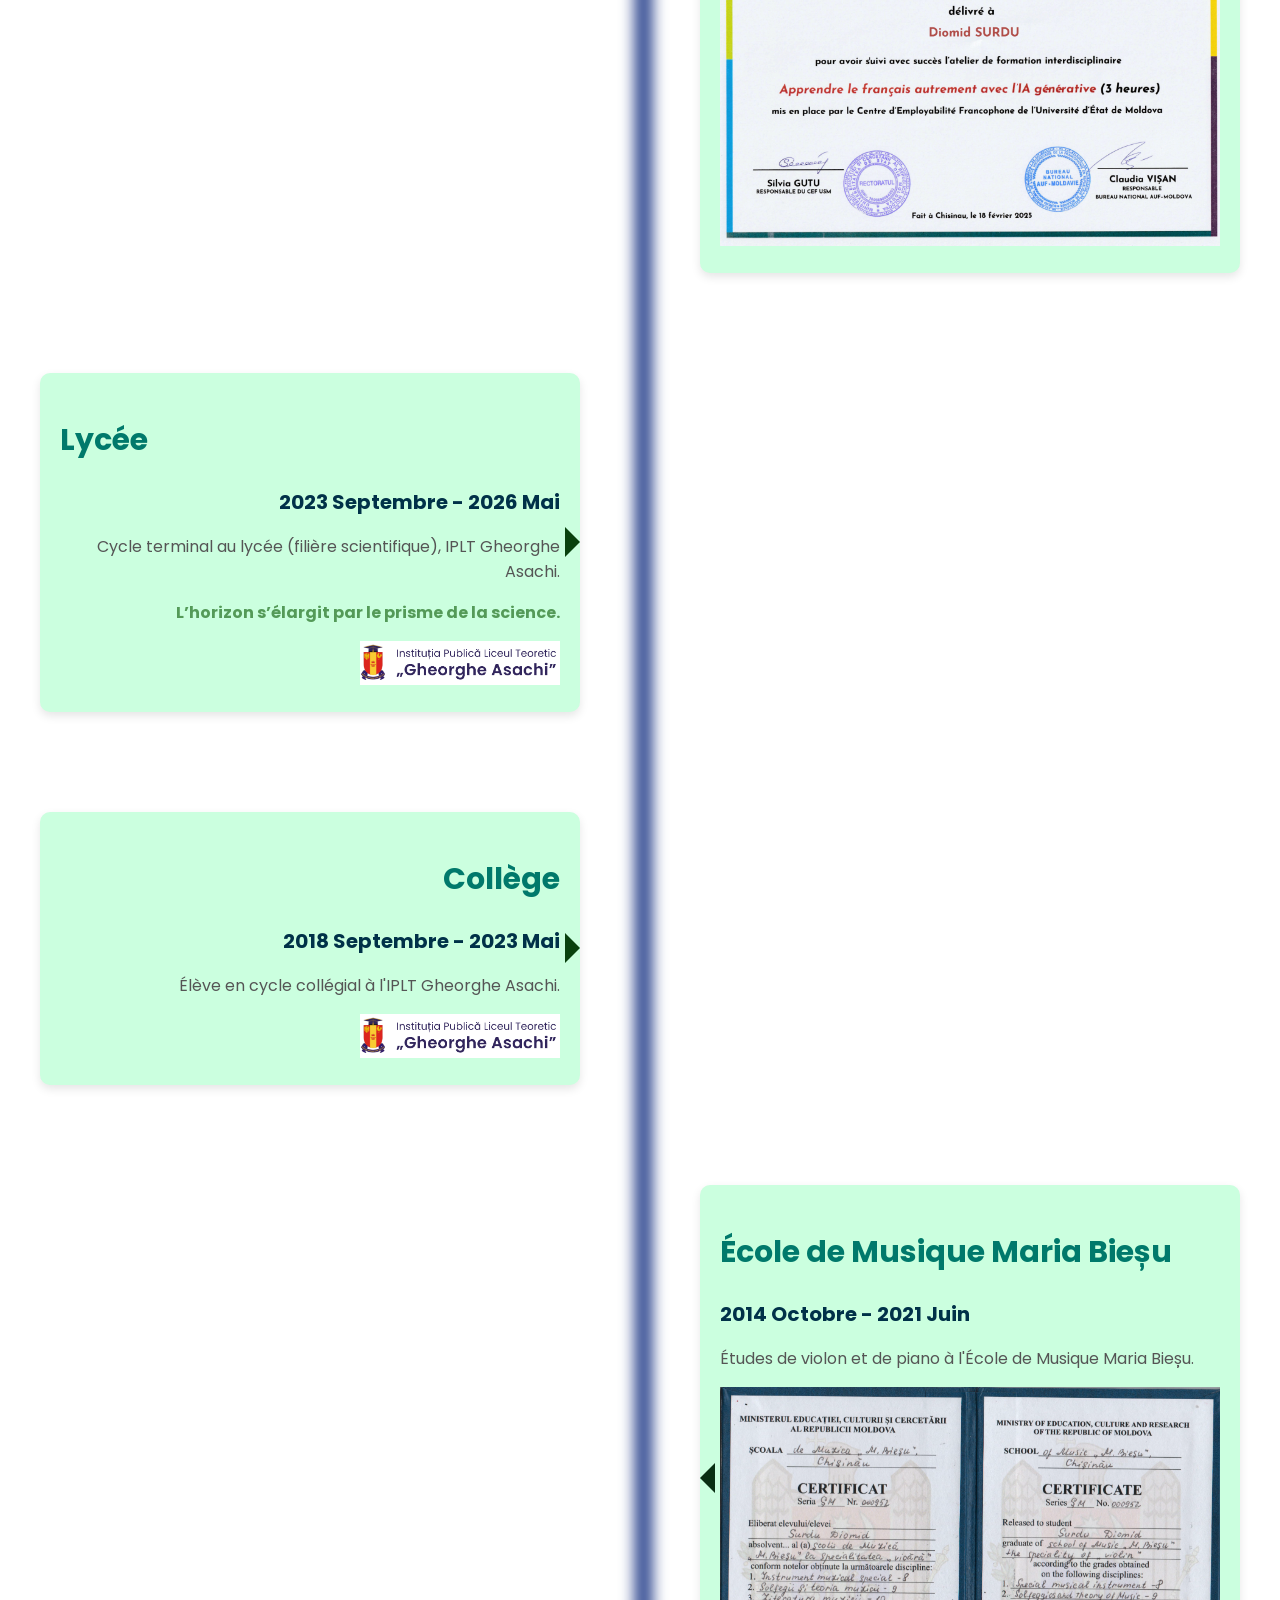
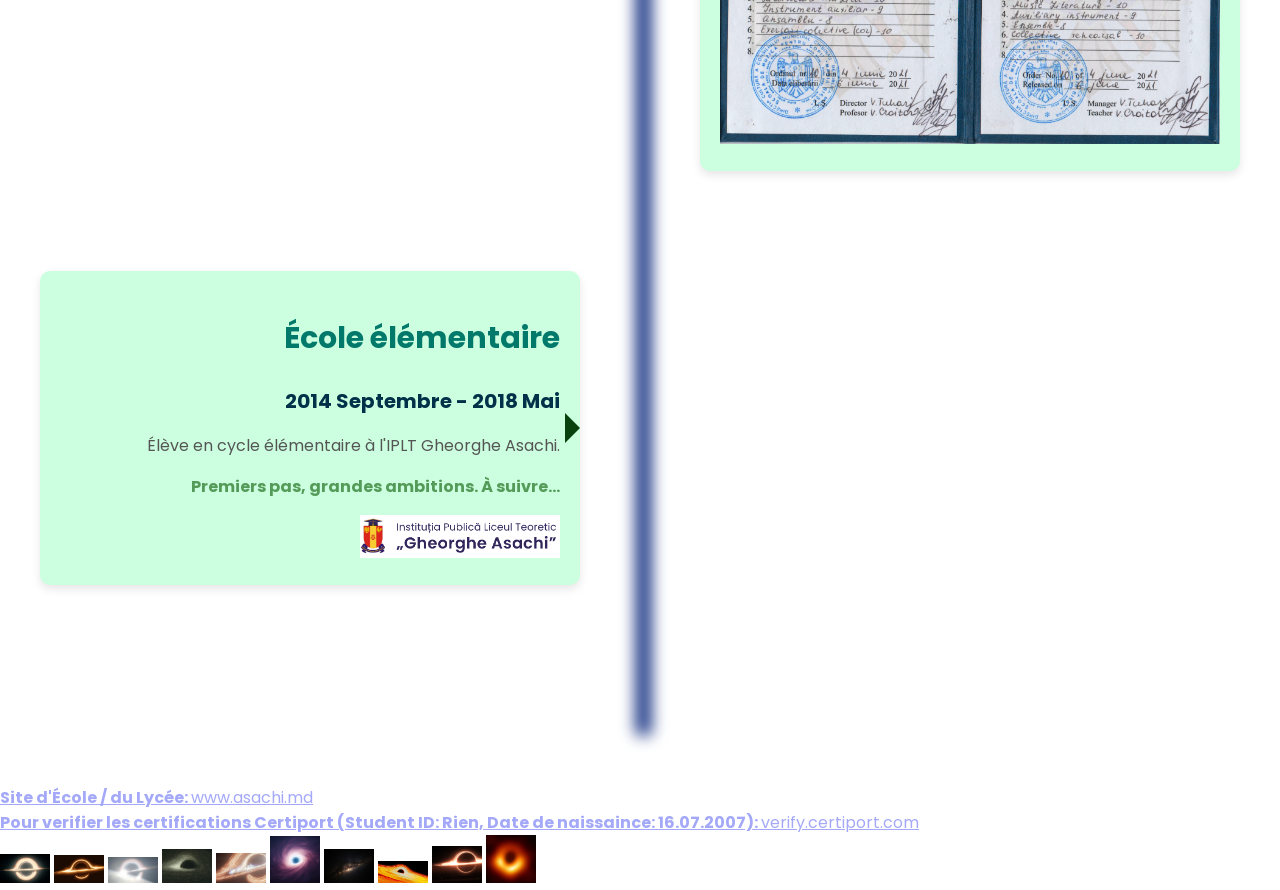
<file: parcours.html>
<!DOCTYPE html>
<html lang="en">
<head>
    <meta charset="UTF-8">
    <meta name="viewport" content="width=device-width, initial-scale=1.0">
    <title>Orar Clasa XI "B"</title>
    <link href="https://fonts.googleapis.com/css2?family=Poppins:wght@300;400;600&display=swap" rel="stylesheet">
    <link rel="stylesheet" href="style.css">
    <style>
        @font-face {
            font-family: 'Jacquard12';
            src: url('diomid-surdu.github.io/fonts/Jacquard12.ttf');
        }

        /* Body styling */
        body {
            margin: 0;
            font-family: 'Poppins', sans-serif;
            background: linear-gradient(135deg, #f0f4f8, #d9e4f5);
            color: #333; 
            background-image: url("ressources/parcours_imgs/comps.png");
            background-repeat:no-repeat;
            background-position: center;
            background-attachment: fixed;
            background-size: cover;
        }



        .header{
            background-color:#64acce87;
        }
        .nav-options a {
            color: #034b75;
        }

        .nav-options a:hover {
            color: #000958;
        }
        
        /* timeline */

        .timeline {
            position: relative;
            max-width: 1200px;
            margin: 50px auto;
            padding: 50px 0;
        }
    
        .timeline::before {
            content: '';
            position: absolute;
            width: 15px;
            background: #053fef;
            top: 0;
            bottom: 0;
            left: 50%;
            margin-left: -4px;
            filter: blur(8px) brightness(0.5);
        }
    
        .timeline-item {
            padding: 0px;
            position: relative;
            width: 45%; /* Adjusted width for better spacing */
            background: #cbffdf;
            border-radius: 10px;
            box-shadow: 0 4px 10px rgba(0, 0, 0, 0.1);
            margin: 100px 0; /* Increased spacing between items */
            transition: transform 0.5s ease, opacity 0.5s ease;
            opacity: 0;
            transform: translateY(200px);
            transition: opacity 2s ease, transform 2s ease;
        }
    
        .timeline-item.left {
            left: 0;
            margin-left: 0;
            text-align: right; /* Align text to the right for left items */
        }
    
        .timeline-item.right {
            left: 50%;
            margin-left: 5%; /* Add spacing between the center line and the item */
            text-align: left; /* Align text to the left for right items */
        }
    
        .timeline-item .content {
            padding: 20px;
            position: relative;
        }
    
        /* Add pointy ends to the containers */
        .timeline-item.left::after,
        .timeline-item.right::after {
            content: '';
            position: absolute;
            top: 50%;
            transform: translateY(-50%);
            border-style: solid;
            border-width: 15px;
            width: 0;
            height: 0;
        }
    
        .timeline-item.left::after {
            right: -15px;
            border-color: transparent transparent transparent #09410e;
        }
    
        .timeline-item.right::after {
            left: -15px;
            border-color: transparent #092f13 transparent transparent;
        }
    
        .timeline-item h2 {
            font-size: 1.7rem;
            color: #00796b;
        }
    
        .timeline-item p {
            font-size: 1rem;
            color: #555;
        }
    
        /* Animation */
        .timeline-item.show {
            opacity: 1;
            transform: translateY(0);
        }
    
        /* Media Query for Smaller Screens */
        @media (max-width: 768px) {
            .timeline-item {
                width: 100%;
                margin-left: 0;
                text-align: left; /* Align text to the left for smaller screens */
            }
    
            .timeline-item.right {
                left: 0;
            }
    
            .timeline::before {
                left: 20px;
            }
    
            .timeline-item.left::after,
            .timeline-item.right::after {
                display: none; /* Remove pointy ends on smaller screens */
            }
        }
        
    </style>
</head>
<body>
    <!-- Header -->
    <header>
        <div class="header">
            <img src="ressources/brain.png" style="width:7rem;height:5rem;margin:.2rem" alt="mon_logo">
            <nav class="nav-options">
                <a href="index.html" class="pixelify_font">Accueil</a>
                <a href="CV.html" class="pixelify_font">CV</a>
                <a href="parcours.html" class="pixelify_font">Parcours</a>
                <a href="hobby.html" class="pixelify_font">Mes Hobbies</a>
                <a href="contacts.html" class="pixelify_font">Contacts</a>
            </nav>
        </div>
    </header>

    <!-- Main container -->
       <!-- Timeline -->
       <div class="timeline">
        <!-- école elem -->
 
<!-- Maths -->
<div class="timeline-item right">
    <div class="content">
        <h2 style="text-align:left;font-size:30px">Maths d'égal à l'égal</h2>
        <h2 style="font-size:20px;color:#003148">5 Mars - Présent, 2026</h2>
        <p>Volonariat</p>
        <img src="ressources/parcours_imgs/maths.png" width="500">
        <a href="https://ajutauncoleg.md/" style="color:rgb(3, 26, 11)"><b>Site du programme: </b>www.ajutauncoleg.md</a>
    </div>
</div>

    <!-- Cambridge -->
    <div class="timeline-item left">
        <div class="content">
            <h2 style="text-align:right;font-size:30px">Cambridge Certification B2</h2>
            <h2 style="font-size:20px;color:#003148">19 Mars, 2026</h2>
            <p>Score: 179/190, B2 Grade B</p>
            <img src="ressources/parcours_imgs/cambridge.png" width="500">
        </div>
    </div>

    <!-- colloque -->
    <div class="timeline-item right">
        <div class="content">
            <h2 style="text-align:right;font-size:30px">Colloque Linguistique-Littéraire</h2>
            <h2 style="font-size:20px;color:#003148">27 Février, 2026</h2>
            <p>Lauréat de la seconde place.</p>
            <img src="ressources/parcours_imgs/colloque.png" width="500">
        </div>
    </div>

    <!-- Delf -->
    <div class="timeline-item left">
        <div class="content">
            <h2 style="text-align:left;font-size:30px">DELF Certification B2</h2>
            <h2 style="font-size:20px;color:#003148">21 Décembre, 2025</h2>
            <p>Score: 82/100</p>
            <img src="ressources/parcours_imgs/delf_recto.png" width="500">
            <img src="ressources/parcours_imgs/delf_verso.png" width="500">
        </div>
    </div>
 

     <!-- DB -->
     <div class="timeline-item right">
        <div class="content">
            <h2 style="text-align:left;font-size:30px">Certification Database</h2>
            <h2 style="font-size:20px;color:#003148">21 August, 2025</h2>
            <p>Certification IT Specialist</p>
            <img src="ressources/parcours_imgs/DB.png" width="500">
        </div>
    </div>  

    <!-- Device -->
    <div class="timeline-item right">
        <div class="content">
            <h2 style="text-align:left;font-size:30px">Certification Device configuration et management.</h2>
            <h2 style="font-size:20px;color:#003148">7 August, 2025</h2>
            <p>Certification IT Specialist</p>
            <img src="ressources/parcours_imgs/dec.png" width="500">
        </div>
    </div>

    <!-- Python -->
    <div class="timeline-item right">
        <div class="content">
            <h2 style="text-align:left;font-size:30px">Certification Python</h2>
            <h2 style="font-size:20px;color:#003148">15 Avril, 2025</h2>
            <p>Certification IT Specialist</p>
            <img src="ressources/parcours_imgs/python.png" width="500">
        </div>
    </div>

     <!-- formation -->
     <div class="timeline-item right">
        <div class="content">
            <h2 style="text-align:left;font-size:30px">Formation sur l'IA générative</h2>
            <h2 style="font-size:20px;color:#003148">18 Février, 2025</h2>
            <p>Certification IT Specialist</p>
            <img src="ressources/parcours_imgs/formation.png" width="500">
        </div>
    </div>

    <!-- Lycée Section -->
    <div class="timeline-item left">
        <div class="content">
            <h2 style="text-align:left;font-size:30px">Lycée</h2>
            <h2 style="font-size:20px;color:#003148">2023 Septembre - 2026 Mai</h2>
            <p>Cycle terminal au lycée (filière scientifique), IPLT Gheorghe Asachi.</p>
            <b><p style ="color:#0b5c059e">L’horizon s’élargit par le prisme de la science.</p></b>
            <img src="ressources/parcours_imgs/asachi.png" width="200">
        </div>
    </div>
  <!-- école coll -->
  <div class="timeline-item left">
    <div class="content">
        <h2 style="text-align:right;font-size:30px">Collège</h2>
        <h2 style="font-size:20px;color:#003148">2018 Septembre - 2023 Mai</h2>
        <p>Élève en cycle collégial à l'IPLT Gheorghe Asachi.</p>
        <img src="ressources/parcours_imgs/asachi.png" align-items="center" width="200">
    </div>
</div>
   <!-- école msq Section -->
    <div class="timeline-item right">
        <div class="content">
            <h2 style="text-align:left; font-size:30px" >École de Musique Maria Bieșu</h2>
            <h2 style="font-size:20px;color:#003148">2014 Octobre - 2021 Juin</h2>
            <p>Études de violon et de piano à l'École de Musique Maria Bieșu.</p>
            <img src="ressources/parcours_imgs/ecole_msq.png" width="500">

        </div>
    </div>

       

        <div class="timeline-item left">
            <div class="content">
                <h2 style="text-align:right; font-size:30px">École élémentaire</h2>
                <h2 style="font-size:20px;color:#003148">2014 Septembre - 2018 Mai</h2>
                <p>Élève en cycle élémentaire à l'IPLT Gheorghe Asachi.</p>
                <b><p style="color:#0b5c059e">Premiers pas, grandes ambitions. À suivre...</p></b>
                <img src="ressources/parcours_imgs/asachi.png" width="200">
            </div>
        </div>
 




  
 

  

</div>


    <!-- Footer -->
    <div class="footer">
        <a href="https://asachi.md" style="color:#a3a9f8"><b>Site d'École / du Lycée: </b>www.asachi.md</a><br>
        <a href="https://www.certiport.com/portal/pages/credentialverification.aspx" style="color:#a3a9f8"><b>Pour verifier les certifications Certiport (Student ID: Rien, Date de naissaince: 16.07.2007): </b>verify.certiport.com</a>        <div>
            <img src="ressources/int_blk.png" width="50">
            <img src="ressources/bh.gif" width="50">
            <img src="ressources/int2_blk.png" width="50">
            <img src="ressources/computed_blk.png" width="50">
            <img src="ressources/cinematic_blk.png" width="50">
            <img src="ressources/vlt_blk.png" width="50">
            <img src="ressources/vid_blur.png" width="50">
            <img src="ressources/saturn_blk.png" width="50">
            <img src="ressources/rnd_blk.png" width="50">
            <img src="ressources/real_blk.png" width="50">
            
        </div>
    </div>
    <script>
        // Select all timeline items
const timelineItems = document.querySelectorAll('.timeline-item');

// Function to check if an element is in the viewport
function isInViewport(el) {
    const rect = el.getBoundingClientRect();
    return (
        rect.top < window.innerHeight && rect.bottom >= 0
    );
}

// Add 'show' class when the element is in the viewport
function handleScroll() {
    timelineItems.forEach(item => {
        if (isInViewport(item)) {
            item.classList.add('show');
        }
    });
}

// Trigger the scroll event on page load to show items already in the viewport
handleScroll();

// Listen for scroll events
window.addEventListener('scroll', handleScroll);
    </script>

</body>
</html>
</file>
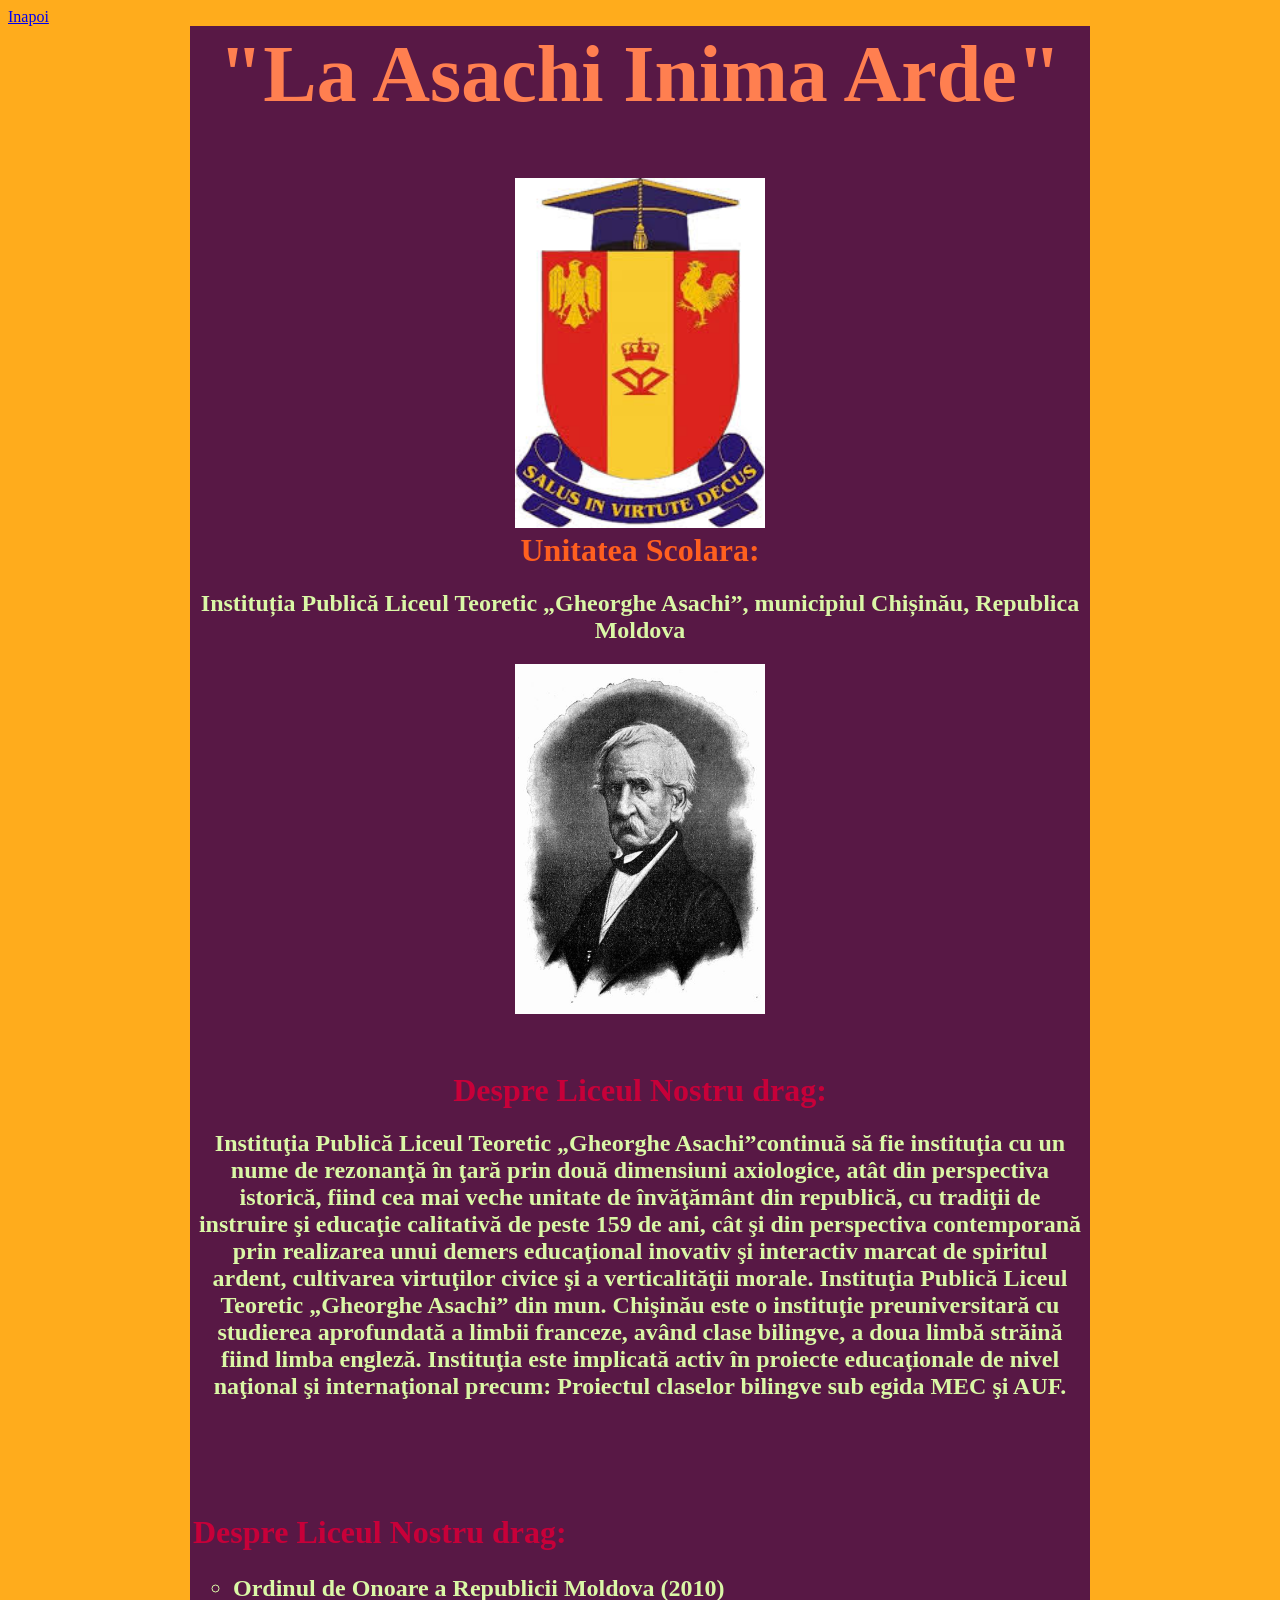
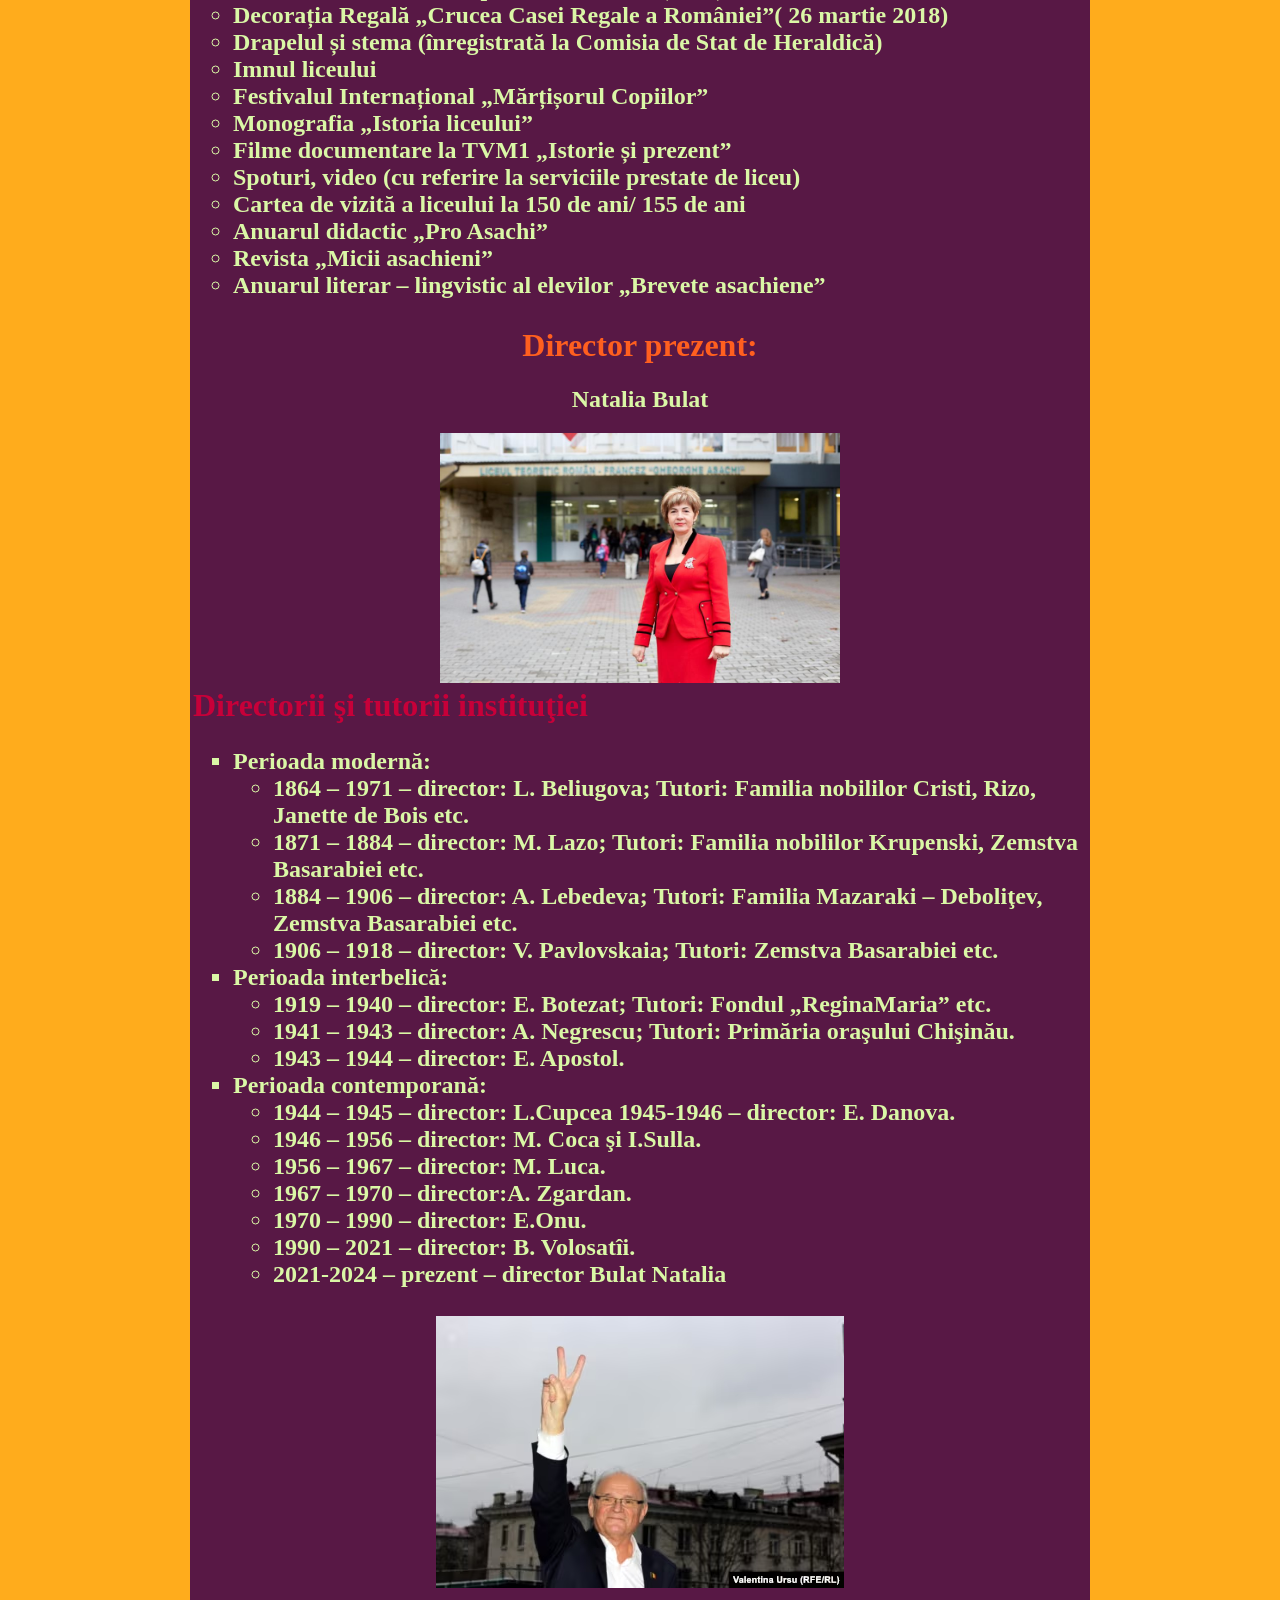
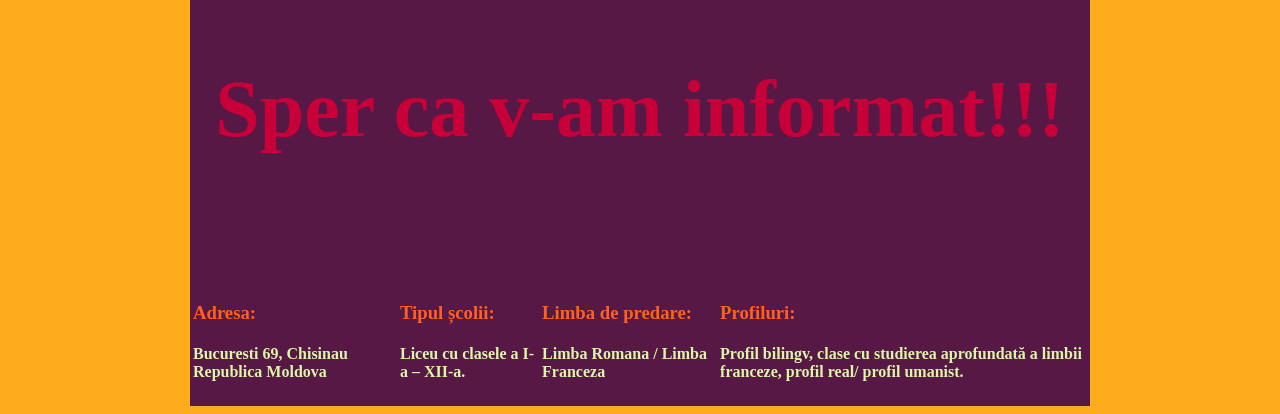
<file: src/alegere.html>
<html>
<head>
<title >Gheorghe Asachi</title>
</head>
<body bgcolor="#FFAC1C">
<a href="C:\Users\User\Downloads\HtmlProiectInfo\Cuprins.html">Inapoi</a>
<table bgcolor="#581845 " align="center" style="width:900">
<tr>
<th colspan="4" >
<h1 style="font-size:80px; color:#FF7F50" ><b>"La Asachi Inima Arde"</h1></b></th>
</tr>
<tr>
<th colspan="4" >
<img src="salus.jpg" width="250" height="350">
</th>
</tr>



<tr>
<th colspan="4" >
<h1 style="color:#FF5F1F">Unitatea Scolara:</h1>
<h2 colspan="4"  style="color:#DAF7A6 "> Instituția Publică Liceul Teoretic „Gheorghe Asachi”, municipiul Chișinău, Republica Moldova</h3>
<img src="asachi2.jpg" width="250" height="350"><br><br><br><br>
</th>
</tr>

<tr>
<th colspan="4" >
<h1  style="color:C70039">
Despre Liceul Nostru drag:
</h1>
<h2 style="color:#DAF7A6">
Instituţia Publică Liceul Teoretic „Gheorghe Asachi”continuă să fie instituţia cu un nume de rezonanţă în ţară prin două dimensiuni axiologice, atât din perspectiva istorică, fiind cea mai veche unitate de învăţământ din republică, cu tradiţii de instruire şi educaţie calitativă de peste 159 de ani,

cât şi din perspectiva contemporană prin realizarea unui demers educaţional inovativ şi interactiv marcat de spiritul ardent, cultivarea virtuţilor civice şi a verticalităţii morale.

Instituţia Publică Liceul Teoretic „Gheorghe Asachi” din mun. Chişinău este o instituţie preuniversitară cu studierea aprofundată a limbii franceze, având clase bilingve, a doua limbă străină fiind limba engleză. Instituţia este implicată activ în proiecte educaţionale de nivel naţional şi internaţional precum: Proiectul claselor bilingve sub egida MEC şi AUF.
</h2><br><br><br><br><br>
</th>
</tr>

<tr>
<td colspan="4" >
<h1  style="color:C70039">
Despre Liceul Nostru drag:
</h1>
<h2  style="color:#DAF7A6">
<ul type="circle">
<li>Ordinul de Onoare a Republicii Moldova (2010)
<li>Decorația Regală „Crucea Casei Regale a României”( 26 martie 2018)
<li>Drapelul și stema (înregistrată la Comisia de Stat de Heraldică)
<li>Imnul liceului
<li>Festivalul Internațional „Mărțișorul Copiilor”
<li>Monografia „Istoria liceului”
<li>Filme documentare la TVM1 „Istorie și prezent”
<li>Spoturi, video (cu referire la serviciile prestate de liceu)
<li>Cartea de vizită a liceului la 150 de ani/ 155 de ani
<li>Anuarul didactic „Pro Asachi”
<li>Revista „Micii asachieni”
<li>Anuarul literar – lingvistic al elevilor „Brevete asachiene”
</ul>
</h2>
</td>

</tr>

<tr>
<th colspan="4" >
<h1 style="color:#FF5F1F">Director prezent:</h1>
<h2 style="color:#DAF7A6 ">Natalia Bulat</h3>
<img src="bulat.jpg" width="400" height="250">
</th>
</tr>

<tr>
<td colspan="4" >
<h1  style="color:C70039">
Directorii şi tutorii instituţiei
</h1>
<h2  style="color:#DAF7A6">
<ul type="square">
<li>Perioada modernă:
<ul type="circle">
<li>1864 – 1971 – director: L. Beliugova; Tutori: Familia nobililor Cristi, Rizo, Janette de Bois etc.
<li>1871 – 1884 – director: M. Lazo; Tutori: Familia nobililor Krupenski, Zemstva Basarabiei etc.
<li>1884 – 1906 – director: A. Lebedeva; Tutori: Familia Mazaraki – Deboliţev, Zemstva Basarabiei etc.
<li>1906 – 1918 – director: V. Pavlovskaia; Tutori: Zemstva Basarabiei etc.
</ul>
<li>Perioada interbelică:
<ul type="circle">
<li>1919 – 1940 – director: E. Botezat; Tutori: Fondul „ReginaMaria” etc.
<li>1941 – 1943 – director: A. Negrescu; Tutori: Primăria oraşului Chişinău.
<li>1943 – 1944 – director: E. Apostol.
</ul>
<li>Perioada contemporană:
<ul type="circle">
<li>1944 – 1945 – director: L.Cupcea 1945‐1946 – director: E. Danova.
<li>1946 – 1956 – director: M. Coca şi I.Sulla.
<li>1956 – 1967 – director: M. Luca.
<li>1967 – 1970 – director:A. Zgardan.
<li>1970 – 1990 – director: E.Onu.
<li>1990 – 2021 – director: B. Volosatîi.

<li>2021-2024 – prezent – director Bulat Natalia
</ul>
</ul>

</h2>
</td>


</tr>
<tr>

<th colspan="4">
<img src="volvo.jpg" ><br><br><br><br><br>
</th>
</tr>


<tr >

<th colspan="4">
<h1 style="font-size:80px;color:#C70039 ">Sper ca v-am informat!!!</h1><br><br><br><br><br>
</th>
</tr>


<tr>
<td>
<h3 style="color:#FF5F1F">Adresa:</h3>
<h4 style="color:#DAF7A6 "> Bucuresti 69, Chisinau Republica Moldova</h4>
</td>




<td>
<h3 style="color:#FF5F1F">Tipul școlii:</h3>
<h4 style="color:#DAF7A6 "> Liceu cu clasele a I-a – XII-a.</h4>
</td>



<td>
<h3 style="color:#FF5F1F">Limba de predare:</h3>
<h4 style="color:#DAF7A6 "> Limba Romana / Limba Franceza</h4>
</td>



<td>
<h3 style="color:#FF5F1F">Profiluri:</h3>
<h4 style="color:#DAF7A6 "> Profil bilingv, clase cu studierea aprofundată a limbii franceze, profil real/ profil umanist.</h4>
</td>
</tr>




</table>
</body>
</html>
</file>
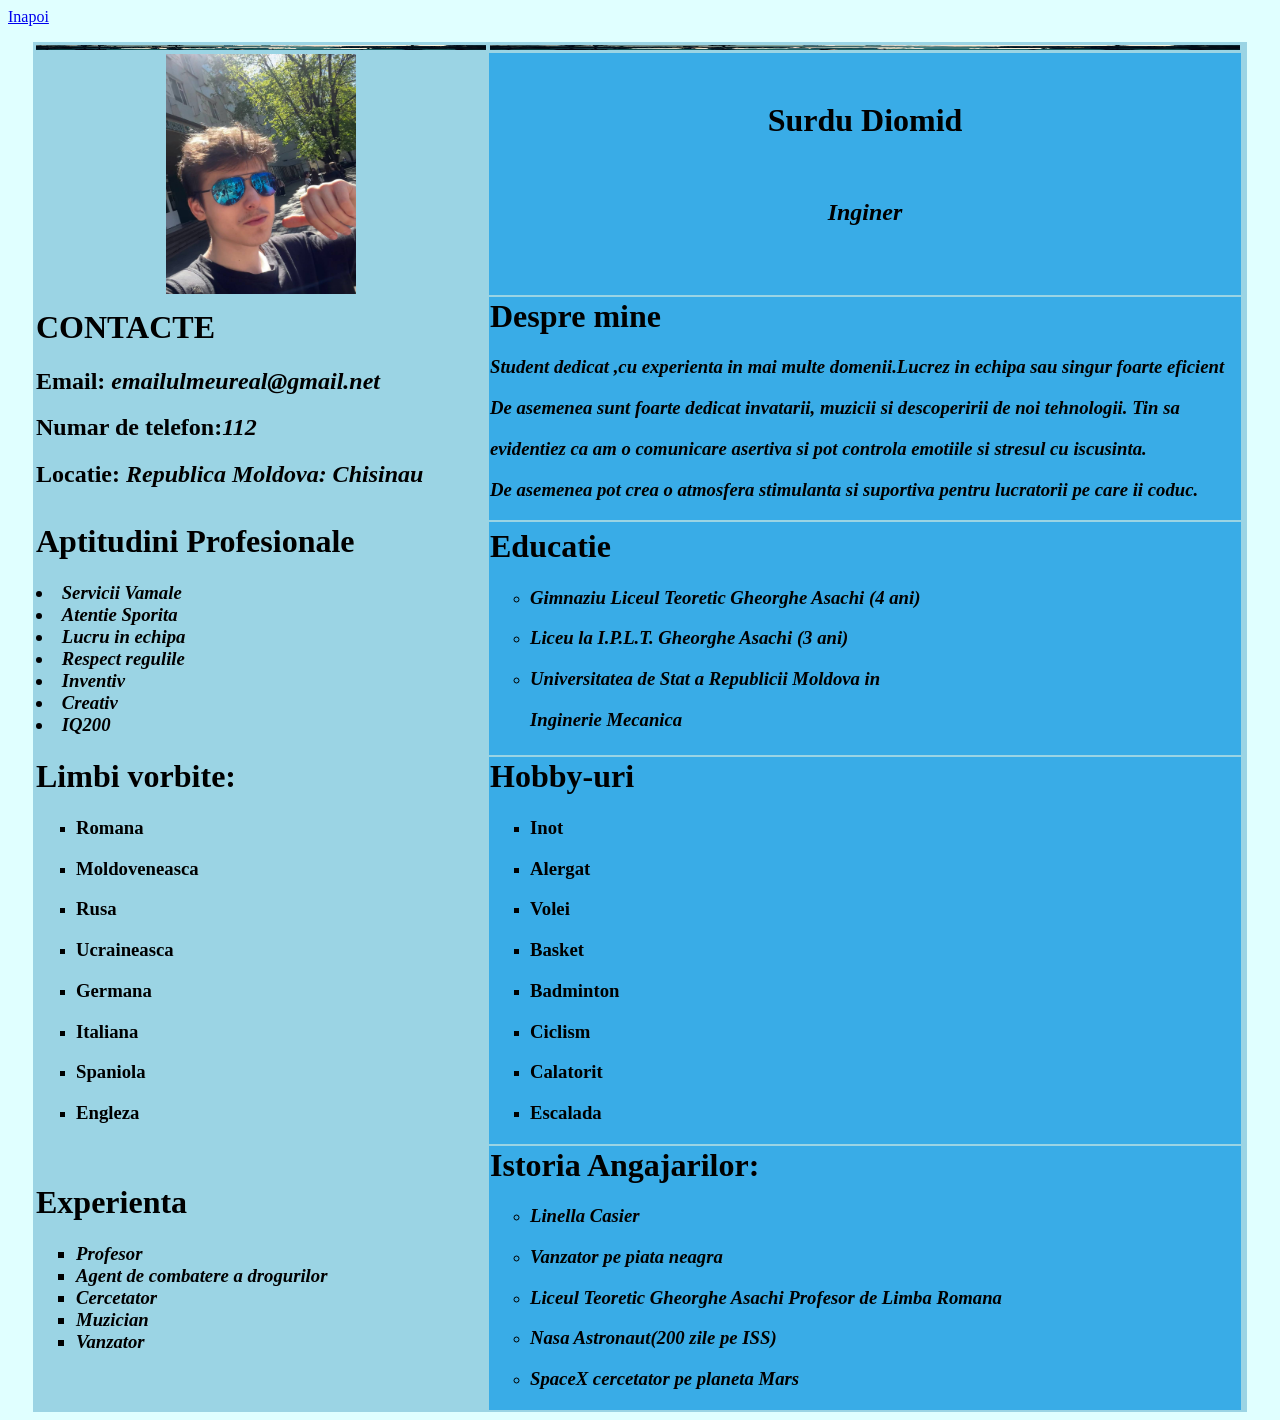
<file: src/CV.html>
<html>
<head>
<title >CV Personal</title>
</head>
<body bgcolor="#E0FFFF">
<a href="C:\Users\User\Downloads\HtmlProiectInfo\Cuprins.html">Inapoi</a>
<table  align="center" bgcolor="#9bd4e4">
<tr >
<th >
<img src="idk.jpg" width="450" height="5">
</th>
<th>
<img src="idk.jpg" width="750" height="5">
</th>
</tr>

<tr>

<th  bgcolor="#9bd4e4">
<img src="eu.jpg" width="190" height="240">
</th>
<th bgcolor="#39ace7">
<h1><b>Surdu Diomid</h1></b><br>
<h2><b><i>Inginer</i></b></h2>
</th>
</tr>

<tr>
<th align="left" bgcolor="#9bd4e4">
<h1><b>CONTACTE</b></h1>
<h2><b>Email: <i>emailulmeureal@gmail.net</i><i></i></b></h2>
<h2><b>Numar de telefon:<i>112</i></b></h2>
<h2><b>Locatie: <i>Republica Moldova: Chisinau</i><i></i></b></h2>
<td  bgcolor="#39ace7">
<h1><b>Despre mine</h1></b>
<h3><b><i>Student dedicat ,cu experienta in mai multe domenii.Lucrez in echipa sau singur foarte eficient </h3></b></i>
<h3><b><i>De asemenea sunt foarte dedicat invatarii, muzicii si descoperirii de noi tehnologii. Tin sa  </h3></b></i>
<h3><b><i>evidentiez ca am o comunicare asertiva si pot controla emotiile si stresul cu iscusinta. </h3></b></i>
<h3><b><i>De asemenea pot crea o atmosfera stimulanta si suportiva pentru lucratorii pe care ii coduc. </h3></b></i>
</td>

</tr>
<tr>
<ul>
<td bgcolor="#9bd4e4">
<h1><b>
Aptitudini Profesionale
</h1>
<h3><i>
<li>
Servicii Vamale
</li>
<li>
Atentie Sporita
</li>
<li>
Lucru in echipa
</li>
<li>
Respect regulile
</li>
<li>
Inventiv
</li>
<li>
Creativ
</li>
<li>
IQ200
</li>
</h3></i>
</td>
</ul>

<td bgcolor="#39ace7">
<h1><b>Educatie</h1></b>


<ul type="circle">
<li><h3><i> Gimnaziu Liceul Teoretic Gheorghe Asachi (4 ani)</h3></i></li>
<li><h3><i>Liceu la I.P.L.T. Gheorghe Asachi (3 ani)</h3></i></li>
<li><h3><i>Universitatea de Stat a Republicii Moldova in </h3></i>
<h3><i> Inginerie Mecanica</h3></i></li>
</ul>
</td>

</tr>

<tr>
<td bgcolor="#9bd4e4">
<h1><b>Limbi vorbite:</h1></b>
<ul type ="square">
<li><h3><b>Romana</h3></b></li>
<li><h3><b>Moldoveneasca</h3></b></li>
<li><h3><b>Rusa</h3></b></li>
<li><h3><b>Ucraineasca</h3></b></li>
<li><h3><b>Germana</h3></b></li>
<li><h3><b>Italiana</h3></b></li>
<li><h3><b>Spaniola</h3></b></li>
<li><h3><b>Engleza</h3></b></li>
</ul>
</td>
<td bgcolor="#39ace7">
<h1><b>Hobby-uri</h1></b>
<ul type ="square">
<li><h3><b>Inot</h3></b></li>
<li><h3><b>Alergat</h3></b></li>
<li><h3><b>Volei</h3></b></li>
<li><h3><b>Basket</h3></b></li>
<li><h3><b>Badminton</h3></b></li>
<li><h3><b>Ciclism</h3></b></li>
<li><h3><b>Calatorit</h3></b></li>
<li><h3><b>Escalada</h3></b></li>
</ul>

</td>

</tr>

<tr>

<td bgcolor="#9bd4e4">
<h1><b>Experienta</h1><b>
<ul type="square">
<h3><b><i>

<li>
Profesor
</li>
<li>
Agent de combatere a drogurilor
</li>
<li>
Cercetator
</li>
<li>
Muzician
</li>
<li>
Vanzator
</li>

</h3></b></i>
</td>

<td bgcolor="#39ace7">
<h1><b>Istoria Angajarilor:</h1></b>
<ul type="circle">
<li><h3><i><b>Linella Casier</b></i></h3></li>
<li><h3><i><b>Vanzator pe piata neagra</b></i></h3></li>
<li><h3><i><b>Liceul Teoretic Gheorghe Asachi Profesor de Limba Romana</b></i></h3></li>
<li><h3><i><b>Nasa Astronaut(200 zile pe ISS)</b></i></h3></li>
<li><h3><i><b>SpaceX cercetator pe planeta Mars</b></i></h3></li>
</ul>
<td>
</tr>
</table>
</body>
</html>
</file>
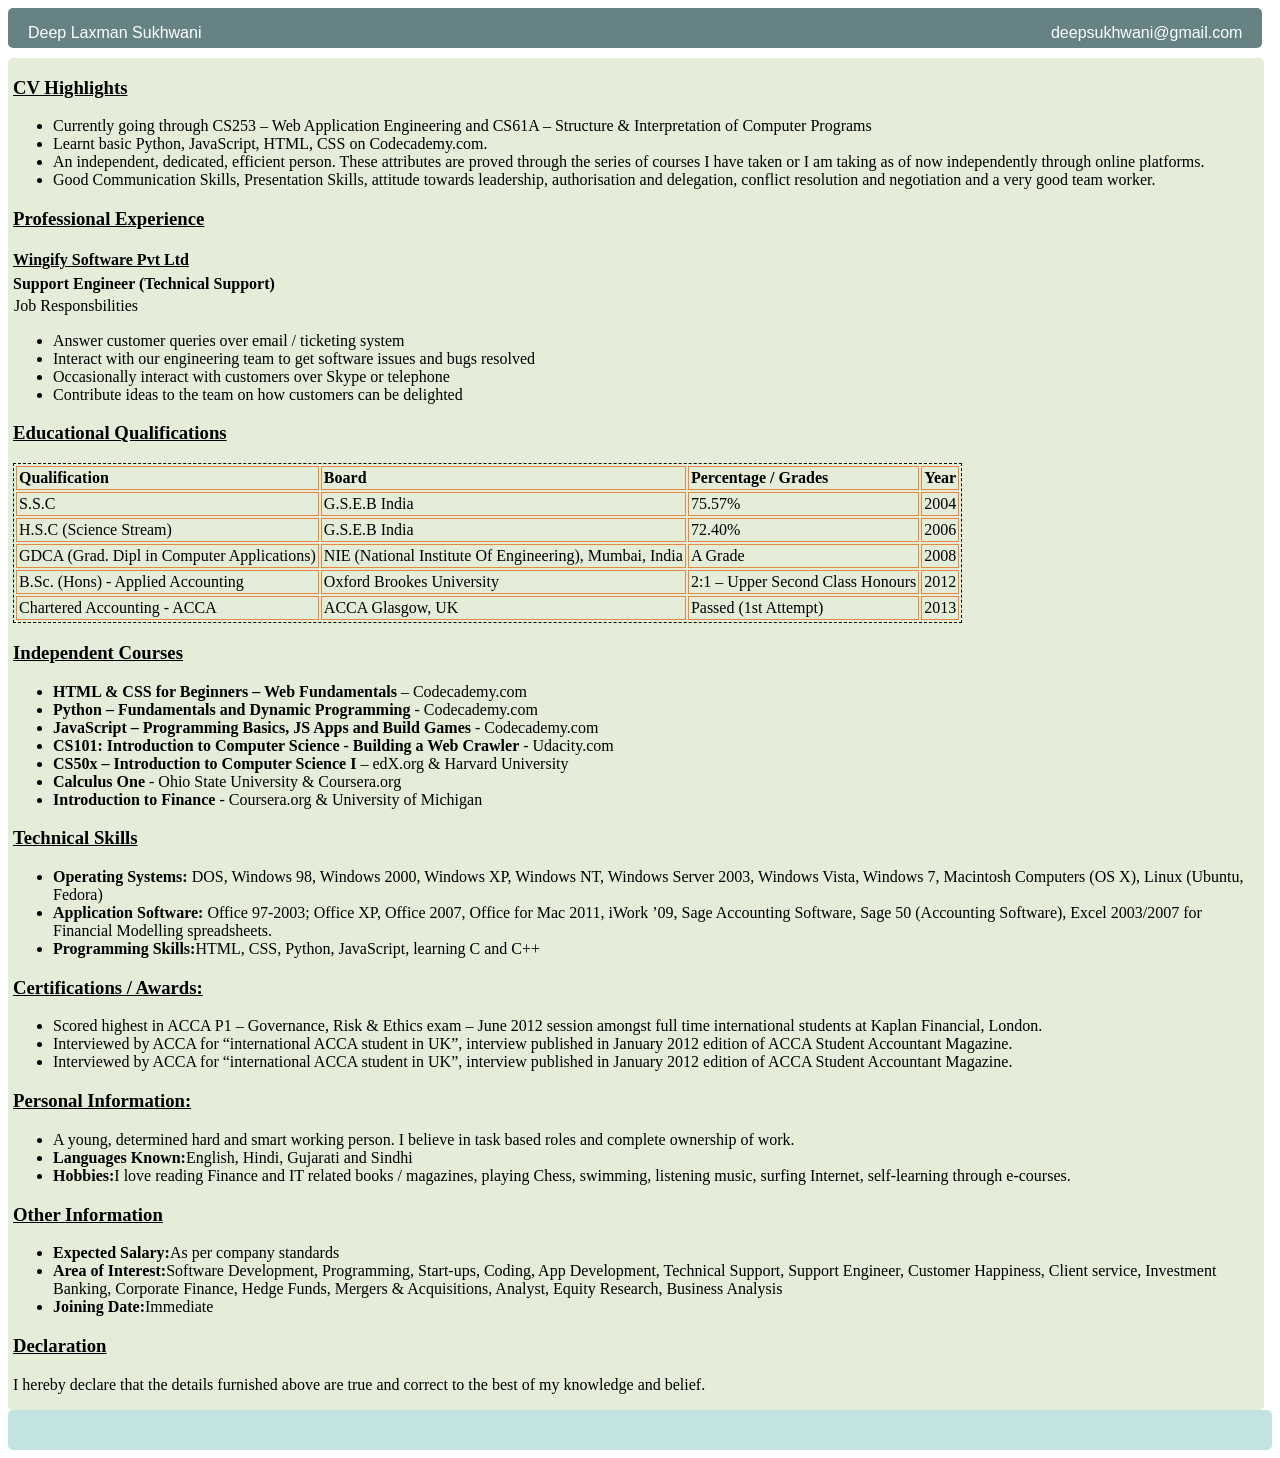
<file: src/CvDoc1.html>
<html>
 <head>
<link type="text/css" rel="stylesheet" href="https://www.dropbox.com/s/trsldt0me90jzs8/resume.css"/>
<title>CV Personal</title> 
<style>
div
{
    border-radius: 5px;
    }
#header
{
    position: fixed;
    z-index: 1;
    height:40px;
    width: 98%;
    background-color: #668284;
    margin-bottom: 10px
    }

#name {
    float:left;
	margin-left: 20px;
	padding-bottom: 10px;
	font-size: 16px;
	font-family: Verdana, sans-serif;
	color: #ffffff;
}

#email{
    float:right;
    margin-right: 20px;
	padding-bottom: 10px;
	font-size: 16px;
	font-family: Verdana, sans-serif;
	color: #ffffff;
}

#contact
{
    margin-left:45%;
    padding-bottom: 10px;
	font-size: 16px;
	font-family: Verdana, sans-serif;
	color: #ffffff;
    }

a:hover {
    font-weight: bold;
}

.right
{
    float: left;
    margin-top: 50px;
    padding-left:5px;
    /*margin-right: -10px;
    margin-left: 14%;*/
    height: auto;
    width: 99%;
    background-color: #E3EDD8;
    }

/*.left
{
    float: left;
    margin-top: 50px;
    /*margin-right: -90px;
    height: relative;
    width: 10%;
    background-color: #4160E8;
    }*/
    
#footer
{
    height:40px;
    clear:both;
    position: relative;
    background-color: #C1E3E1;
    }
    
h3
{
    text-decoration: underline;
    }

#job-responsibilities
{
    padding: 1px;
    }
.job-title
{
    font-weight: bold;
    }
table
{
    border: 1px dashed black;
    }
td
{
    padding: 2px;
    border: 1px solid #E88741;
    }

#course-name
{
    font-weight:bold;
    }

#company-name
{
    height:2px;
    text-decoration:underline;
    }
#job-title
{
    height: 5px;
    }
.job-duration
{
    float:right;
    }
#heading
{
    font-weight:bold;
    }
	</style>
</head>
<body>
<div id="header">
<p id="name">Deep Laxman Sukhwani</p>
         <a href="mailto:deepsukhwani@gmail.com" target="_blank"><p id="email">deepsukhwani@gmail.com</p></a>
     </div>
     <div class="left">
     </div>
     <div class="right">
            <h3>CV Highlights</h3>
            <p>
            <ul>
                <li>Currently going through CS253 – Web Application Engineering and CS61A – Structure & Interpretation of Computer Programs</li>
                <li>Learnt basic Python, JavaScript, HTML, CSS on Codecademy.com.</li>
                <li>An independent, dedicated, efficient person. These attributes are proved through the series of courses I have taken or I am taking as of now independently through online platforms.</li>
                <li>Good Communication Skills, Presentation Skills, attitude towards leadership, authorisation and delegation, conflict resolution and negotiation and a very good team worker.</li></ul>
            </p>
            <h3>Professional Experience</h3>
            <h4 id="company-name">Wingify Software Pvt Ltd</h4>
            <p id="job-title"><strong>Support Engineer (Technical Support)</strong></p>
            <p id="job-responsibilities">Job Responsbilities</p>
            <p>
            <ul>
                <li>Answer customer queries over email / ticketing system</li>
                <li>Interact with our engineering team to get software issues and bugs resolved</li>
                <li>Occasionally interact with customers over Skype or telephone</li>
                <li>Contribute ideas to the team on how customers can be delighted</li></ul>
            </p>
            <h3>Educational Qualifications</h3>
            <table>
                <tr id="heading">
                    <td>Qualification</td>
                    <td>Board</td>
                    <td>Percentage / Grades</td>
                    <td>Year</td>
                </tr>
                <tr>
                    <td>S.S.C</td>
                    <td>G.S.E.B India</td>
                    <td>75.57%</td>
                    <td>2004</td>
                </tr>
                <tr>
                    <td>H.S.C (Science Stream)</td>
                    <td>G.S.E.B India</td>
                    <td>72.40%</td>
                    <td>2006</td>
                </tr>
                <tr>
                    <td>GDCA (Grad. Dipl in Computer Applications)</td>
                    <td>NIE (National Institute Of Engineering), Mumbai, India</td>
                    <td>A Grade</td>
                    <td>2008</td>
                </tr>
                <tr>
                    <td>B.Sc. (Hons) - Applied Accounting</td>
                    <td>Oxford Brookes University</td>
                    <td>2:1 – Upper Second Class Honours</td>
                    <td>2012</td>
                </tr>
                <tr>
                    <td>Chartered Accounting - ACCA</td>
                    <td>ACCA Glasgow, UK</td>
                    <td>Passed (1st Attempt)</td>
                    <td>2013</td>
                </tr>
            </table>
            <h3>Independent Courses</h3>
            <p>
            <ul>
                <li>
                <span id="course-name">HTML & CSS for Beginners – Web Fundamentals</span> – Codecademy.com</li>
                <li>
                <span id="course-name">Python – Fundamentals and Dynamic Programming </span> - Codecademy.com</li>
                <li>
                <span id="course-name">JavaScript – Programming Basics, JS Apps and Build Games </span> - Codecademy.com</li>
                <li>
                <span id="course-name">CS101: Introduction to Computer Science - Building a Web Crawler</span> - Udacity.com</li>
                <li>
                <span id="course-name">CS50x – Introduction to Computer Science I</span> – edX.org & Harvard University</li>
                <li>
                <span id="course-name">Calculus One</span> - Ohio State University & Coursera.org</li>
                <li>
                <span id="course-name">Introduction to Finance</span> - Coursera.org & University of Michigan</li>
            </ul>
            <h3>Technical Skills</h3>
            <p>
            <ul>
                <li>
                <span id="course-name">Operating Systems:</span> DOS, Windows 98, Windows 2000, Windows XP, Windows NT, Windows Server 2003, Windows Vista, Windows 7, Macintosh Computers (OS X), Linux (Ubuntu, Fedora)</li>
                <li>
                <span id="course-name">Application Software:</span> Office 97-2003; Office XP, Office 2007, Office for Mac 2011, iWork ’09, Sage Accounting Software, Sage 50 (Accounting Software), Excel 2003/2007 for Financial Modelling spreadsheets.</li>
                <li>
                <span id="course-name">Programming Skills:</span>HTML, CSS, Python, JavaScript, learning C and C++</li></ul>
            </p>
            <h3>Certifications / Awards:</h3>
            <p>
            <ul>
                <li>Scored highest in ACCA P1 – Governance, Risk & Ethics exam – June 2012 session amongst full time international students at Kaplan Financial, London.</li>
                <li>Interviewed by ACCA for “international ACCA student in UK”, interview published in January 2012 edition of ACCA Student Accountant Magazine.</li>
                <li>Interviewed by ACCA for “international ACCA student in UK”, interview published in January 2012 edition of ACCA Student Accountant Magazine.</li></ul>
            </p>
            <h3>Personal Information:</h3>
            <p>
            <ul>
                <li>
                A young, determined hard and smart working person. I believe in task based roles and complete ownership of work.
                <li>
                <span id="course-name">Languages Known:</span>English, Hindi, Gujarati and Sindhi</li>
                <li>
                <span id="course-name">Hobbies:</span>I love reading Finance and IT related books / magazines, playing Chess, swimming, listening music, surfing Internet, self-learning through e-courses.</li> </ul>
            </p>
            <h3>Other Information</h3>
            <p>
            <ul>
                <li>
                <span id="course-name">Expected Salary:</span>As per company standards</li>
                <li>
                <span id="course-name">Area of Interest:</span>Software Development, Programming, Start-ups, Coding, App Development, Technical Support, Support Engineer, Customer Happiness, Client service, Investment Banking, Corporate Finance, Hedge Funds, Mergers & Acquisitions, Analyst, Equity Research, Business Analysis</li>
                <li>
                <span id="course-name">Joining Date:</span>Immediate</li></ul>
            </p>
            <h3>Declaration</h3>
            <p>
            I hereby declare that the details furnished above are true and correct to the best of my knowledge and belief.</p>
     </div>
     <div id="footer"></div>
    </body>
</html>
</file>
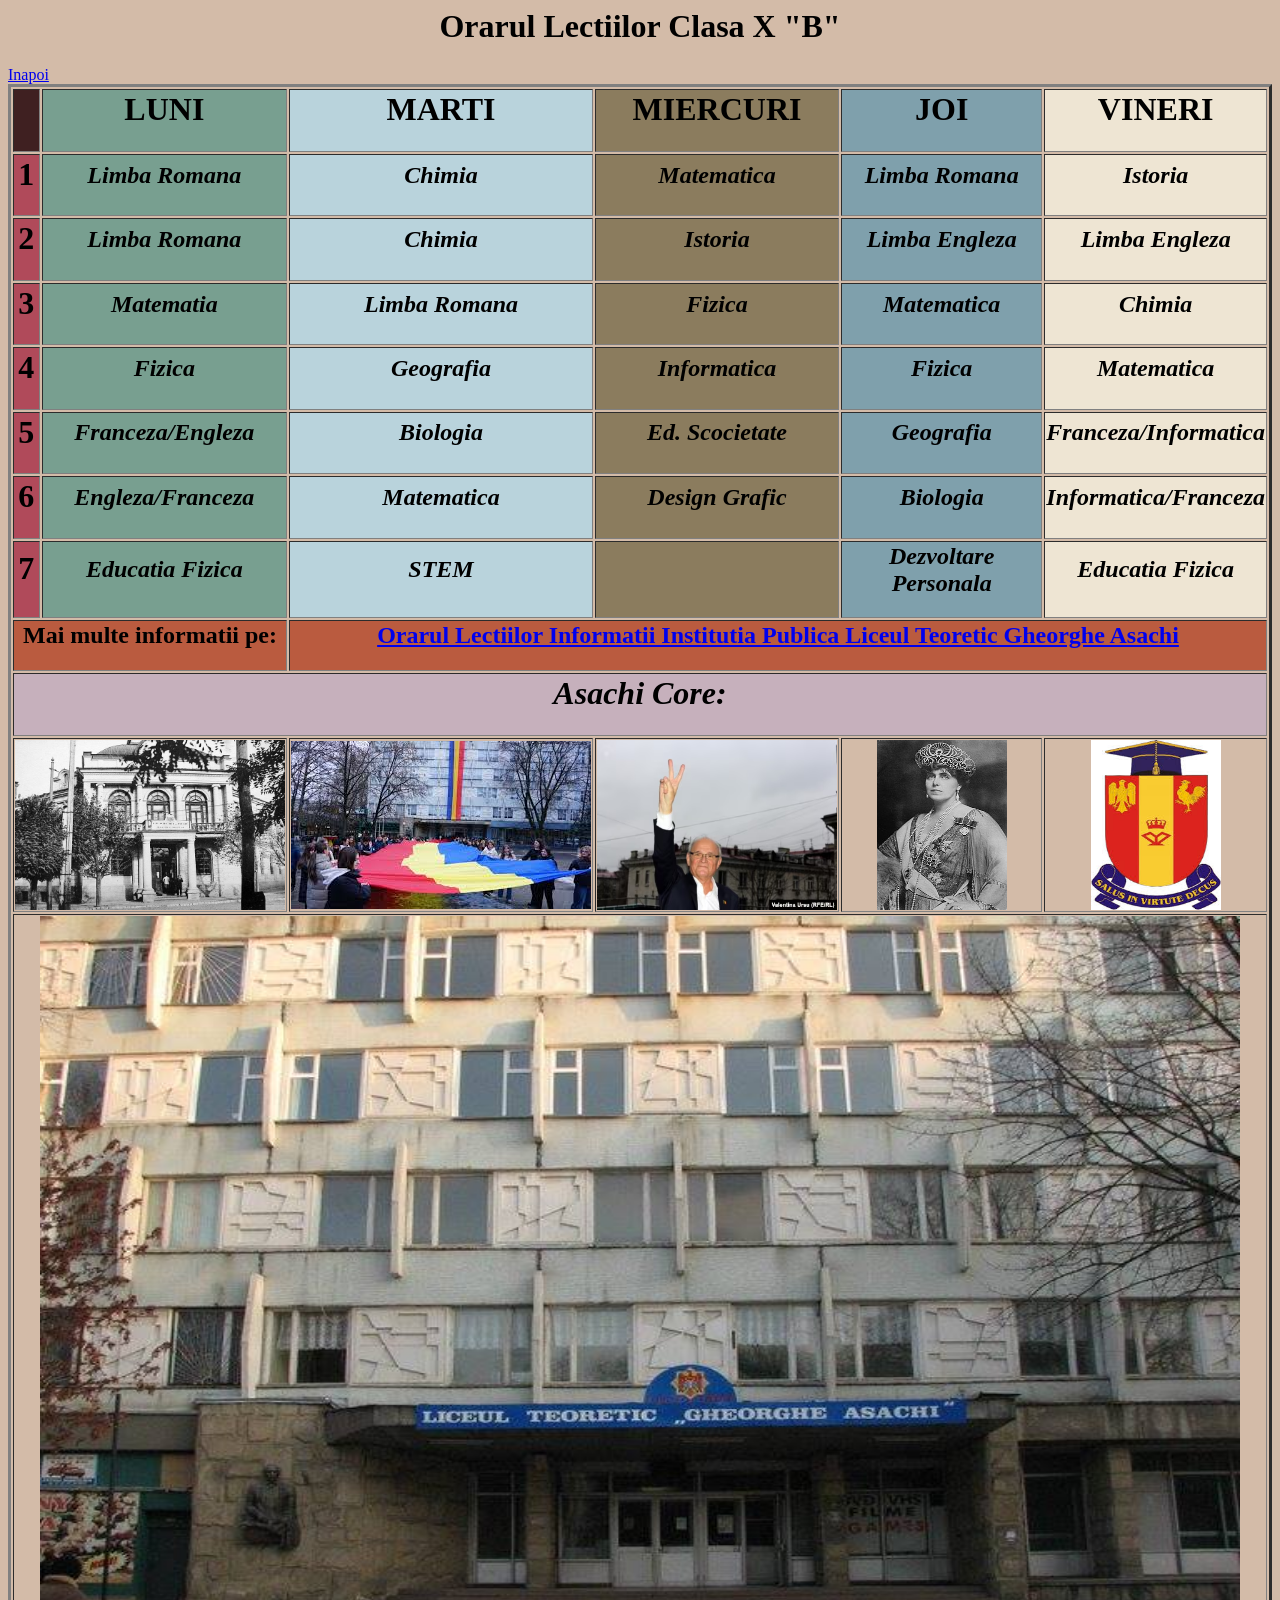
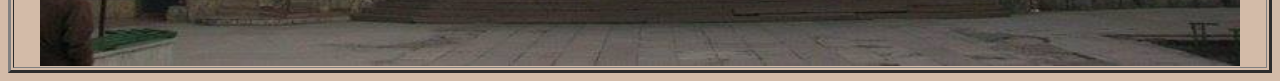
<file: src/Orarul.html>
<html>
<head>
<title>Orar</title>
<text align="center"><b><h1>Orarul Lectiilor Clasa X "B"</b></h1></text>
</head>
<body bgcolor="#D3BBA8">
<a href="C:\Users\User\Downloads\HtmlProiectInfo\Cuprins.html">Inapoi</a>
<table align="center" border="3">
<tr>
<td bgcolor="#3F2021">
</td>

<th bgcolor="#789F90">
<h1><b>LUNI</b></h1>
</th>

<th bgcolor="#B9D3DC"><h1>
<b>MARTI</b></h1>
</th>

<th bgcolor="#8B7C5E"><h1>
<b>MIERCURI</b></h1>
</th>

<th bgcolor="#7FA0AC"><h1>
<b>JOI</b></h1>
</th>

<th bgcolor="#EEE5D3"><h1>
<B>VINERI</B></h1>
</th>

</tr>

<tr>

<th bgcolor="#B04A5A">
<h1><b>1</h1></b>
</th>

<th bgcolor="#789F90">
<i><b><h2>Limba Romana</h2></b></i>
</th>

<th bgcolor="#B9D3DC">
<i><b><h2>Chimia</h2></b></i>
</th>

<th  bgcolor="#8B7C5E">
<i><b><h2>Matematica</h2></b></i>
</th>

<th bgcolor="#7FA0AC">
<i><b><h2>Limba Romana</h2></b></i>
</th>

<th bgcolor="#EEE5D3">
<i><b><h2>Istoria</h2></b></i>
</th>

</tr>

<tr>

<th bgcolor="#B04A5A">
<h1><b>2</h1></b>
</th>

<th bgcolor="#789F90">
<i><b><h2>Limba Romana</h2></b></i>
</th>

<th bgcolor="#B9D3DC">
<i><b><h2>Chimia</h2></b></i>
</th>

<th bgcolor="#8B7C5E">
<i><b><h2>Istoria</h2></b></i>
</th>

<th bgcolor="#7FA0AC">
<i><b><h2>Limba Engleza</h2></b></i>
</th>

<th bgcolor="#EEE5D3">
<i><b><h2>Limba Engleza</h2></b></i>
</th>

</tr>



<tr>

<th bgcolor="#B04A5A">
<h1><b>3</h1></b>
</th>

<th bgcolor="#789F90">
<i><b><h2>Matematia</h2></b></i>
</th>

<th bgcolor="#B9D3DC">
<i><b><h2>Limba Romana</h2></b></i>
</th>

<th bgcolor="#8B7C5E">
<i><b><h2>Fizica</h2></b></i>
</th>

<th bgcolor="#7FA0AC">
<i><b><h2>Matematica</h2></b></i>
</th>

<th bgcolor="#EEE5D3">
<i><b><h2>Chimia</h2></b></i>
</th>

</tr>






<tr>

<th bgcolor="#B04A5A">
<h1><b>4</h1></b>
</th>

<th bgcolor="#789F90">
<i><b><h2>Fizica</h2></b></i>
</th>

<th bgcolor="#B9D3DC">
<i><b><h2>Geografia</h2></b></i>
</th>

<th bgcolor="#8B7C5E">
<i><b><h2>Informatica</h2></b></i>
</th>

<th bgcolor="#7FA0AC">
<i><b><h2>Fizica</h2></b></i>
</th>

<th bgcolor="#EEE5D3">
<i><b><h2>Matematica</h2></b></i>
</th>

</tr>





<tr>

<th bgcolor="#B04A5A">
<h1><b>5 </h1></b>
</th>

<th bgcolor="#789F90">
<i><b><h2>Franceza/Engleza</h2></b></i>
</th>

<th bgcolor="#B9D3DC">
<i><b><h2>Biologia</h2></b></i>
</th>

<th bgcolor="#8B7C5E">
<i><b><h2>Ed. Scocietate</h2></b></i>
</th>

<th bgcolor="#7FA0AC">
<i><b><h2>Geografia</h2></b></i>
</th>

<th bgcolor="#EEE5D3">
<i><b><h2>Franceza/Informatica</h2></b></i>
</th>

</tr>




<tr>

<th bgcolor="#B04A5A">
<h1><b>6</h1></b>
</th>

<th bgcolor="#789F90">
<i><b><h2>Engleza/Franceza</h2></b></i>
</th>

<th bgcolor="#B9D3DC">
<i><b><h2>Matematica</h2></b></i>
</th>

<th bgcolor="#8B7C5E">
<i><b><h2>Design Grafic</h2></b></i>
</th>

<th bgcolor="#7FA0AC">
<i><b><h2>Biologia</h2></b></i>
</th>

<th bgcolor="#EEE5D3">
<i><b><h2>Informatica/Franceza</h2></b></i>
</th>

</tr>



<tr>

<th bgcolor="#B04A5A">
<h1><b>7</h1></b>
</th>

<th bgcolor="#789F90">
<i><b><h2>Educatia Fizica</h2></b></i>
</th>

<th bgcolor="#B9D3DC">
<i><b><h2>STEM</h2></b></i>
</th>

<th bgcolor="#8B7C5E">
<i><b><h2></h2></b></i>
</th>

<th bgcolor="#7FA0AC">
<i><b><h2>Dezvoltare Personala</h2></b></i>
</th>

<th bgcolor="#EEE5D3">
<i><b><h2>Educatia Fizica</h2></b></i>
</th>

</tr>
<tr>
<th bgcolor="#BA5B3F" colspan="2">
<h2><b>Mai multe informatii pe:</b></h2>
</th >
<th bgcolor="#BA5B3F" colspan="4">
<a href="https://asachi.md/orar/orarul-lectiilor/clase-liceale/"><h2><b>Orarul Lectiilor Informatii Institutia Publica Liceul Teoretic Gheorghe Asachi</a></h2></b>
</th>
</tr>

<tr bgcolor="#C6B0BC">
<th colspan="6">
<h1><b><i>Asachi Core:</h1></b></i>
</th>
</tr>

<tr>
<th colspan="2">
<img src="gheorghe.jpg" width="270" height="170">
</th>


<th >
<img src="asachi.jpg">
</th>


<th >
<img src="volvo.jpg" width="240" height="170">
</th>


<th colspan="1" >
<img src="reginamaria.jpg" width="130" height="170">
</th>

<th colspan="1" >
<img src="salus.jpg" width="130" height="170">
</th> 

</tr>

<tr>
<th colspan="6">
<img src="GhAsachi.jpg" width="1200px" height="750" >
</th>
</tr>


</table>
</body>
</html>
</file>
<file: style.css>
@font-face {
    font-family: 'Byte';
    src: url('./fonts/Bytesized.ttf') format('truetype');
}
@font-face {
    font-family: 'Jacquard12';
    src: url('./fonts/Jacquard12.ttf') format('truetype');
}
@font-face {
    font-family: 'CoralPixels';
    src: url('./fonts/CoralPixels.ttf') format('truetype');
}
@font-face {
    font-family: 'Jersey10';
    src: url('./fonts/Jersey10.ttf') format('truetype');
}
@font-face {
    font-family: 'PixelifySans';
    src: url('./fonts/PixelifySans.ttf') format('truetype');
}
@font-face {
    font-family: 'Neuton';
    src: url('./fonts/Neuton.ttf') format('truetype');
}


.byte_font {
    font-family: 'Byte', serif;
    font-size: 2rem;
    color: #333;
}
.medieval_font {
    font-family: 'Jacquard12', serif;
    font-size: 2rem;
    color: #333;
}
.coral_font {
    font-family: 'CoralPixels', serif;
    font-size: 2rem;
    color: #333;
}
.jersey_font {
    font-family: 'Jersey10', serif;
    font-size: 2rem;
    color: #333;
}
.pixelify_font {
    font-family: 'PixelifySans', serif;
    font-size: 2rem;
    color: #333;
}
.neuton_font {
    font-family: 'Neuton', serif;
    font-size: 2rem;
    color: #333;
}
/*animation*/
.icn{
    width:200px;
    height:230px;
    transition: transform 3s ease 0s;
    
}

.icn:hover{
    transform:rotate(360deg);
}



/*header begin*/
.header {
    display: flex;
    align-items: center; /* Align logo and links vertically */
    justify-content: space-between; /* Space between logo and links */
    padding: .1rem 2rem;
    background-color: #050505; /* Header background color */
    flex-wrap: wrap; /* Allow wrapping for smaller screens */
    opacity:0.9;
}

.nav-options {
    display: flex;
    gap: 3.5rem; /* sppace between links*/
    flex-wrap: wrap; /*links to wrap on smaller screens */
    justify-content: flex-start; /*align links to the left */
}

.nav-options a {
    text-decoration: none;
    color: #adb5bd;
    font-size: 1.5rem; /*ont size */
    font-weight: 600;
    transition: color 0.3s ease;
}

.nav-options a:hover {
    color: #979083;
    transform: scale(1.2);
    transition: all 0.4s cubic-bezier(0.25, 1, 0.5, 1);
}

/* Media Query for Smaller Screens */
@media (max-width: 768px) {
    .header {
        flex-direction: column; /* Stack the logo and nav links vertically */
        align-items: center; /* Center align the content */
    }

    .nav-options {
        justify-content: center; /* Center the links */
        gap: 1rem; /* Reduce the gap between links */
    }

    .nav-options a {
        font-size: 1.2rem; /* Reduce font size for smaller screens */
    }
}
/*header end*/



@keyframes backgroundTransition {
    0% {
        background-image: url("ressources/neon_future.png");
    }
    50% {
        background-image: url("ressources/vlt_blk.png");
    }
    100% {
        background-image: url("ressources/neon_future.png");
    }
}
/*
.img2 {
    animation: backgroundTransition 10s infinite; 
    background-size: cover;
    background-position: center;
}

.img4 {
    animation: backgroundTransition 10s infinite;
    background-size: cover;
    background-position: center;
}*/

html {
    scroll-behavior: smooth;
}
</file>
